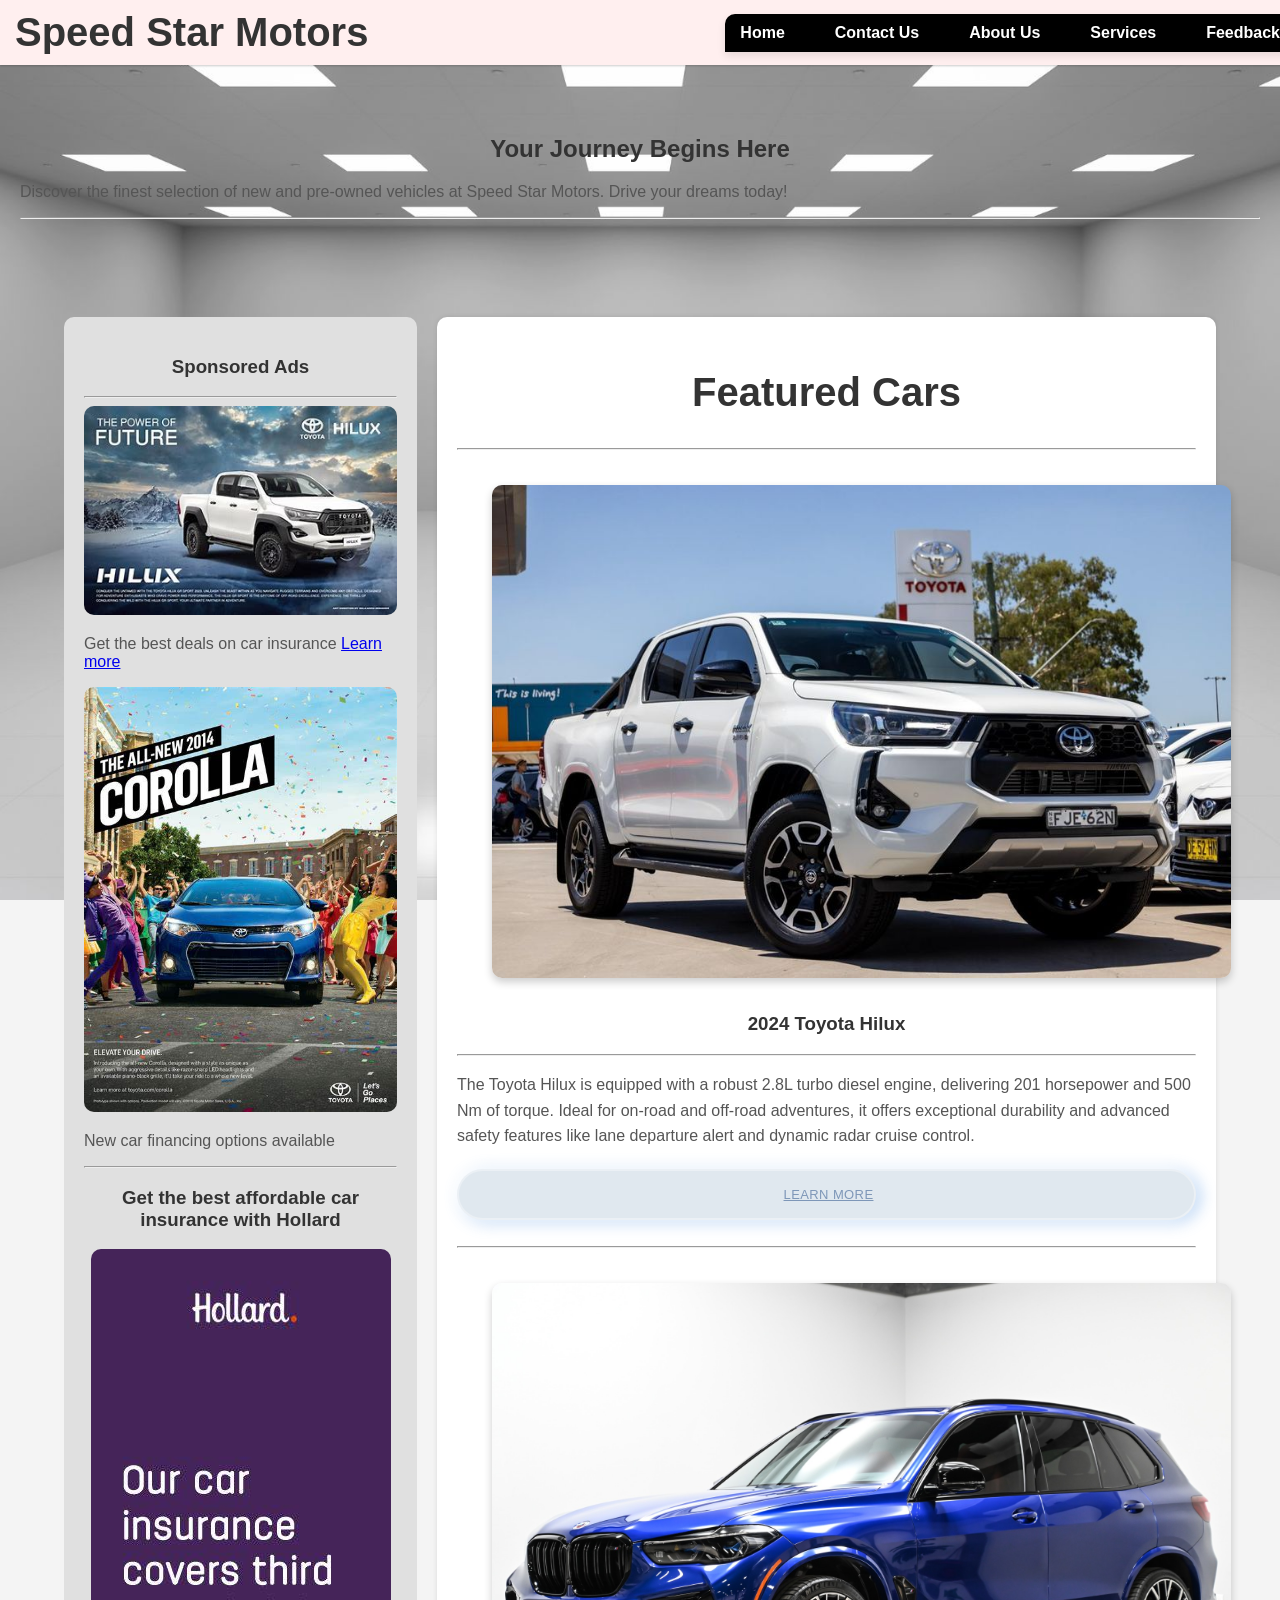
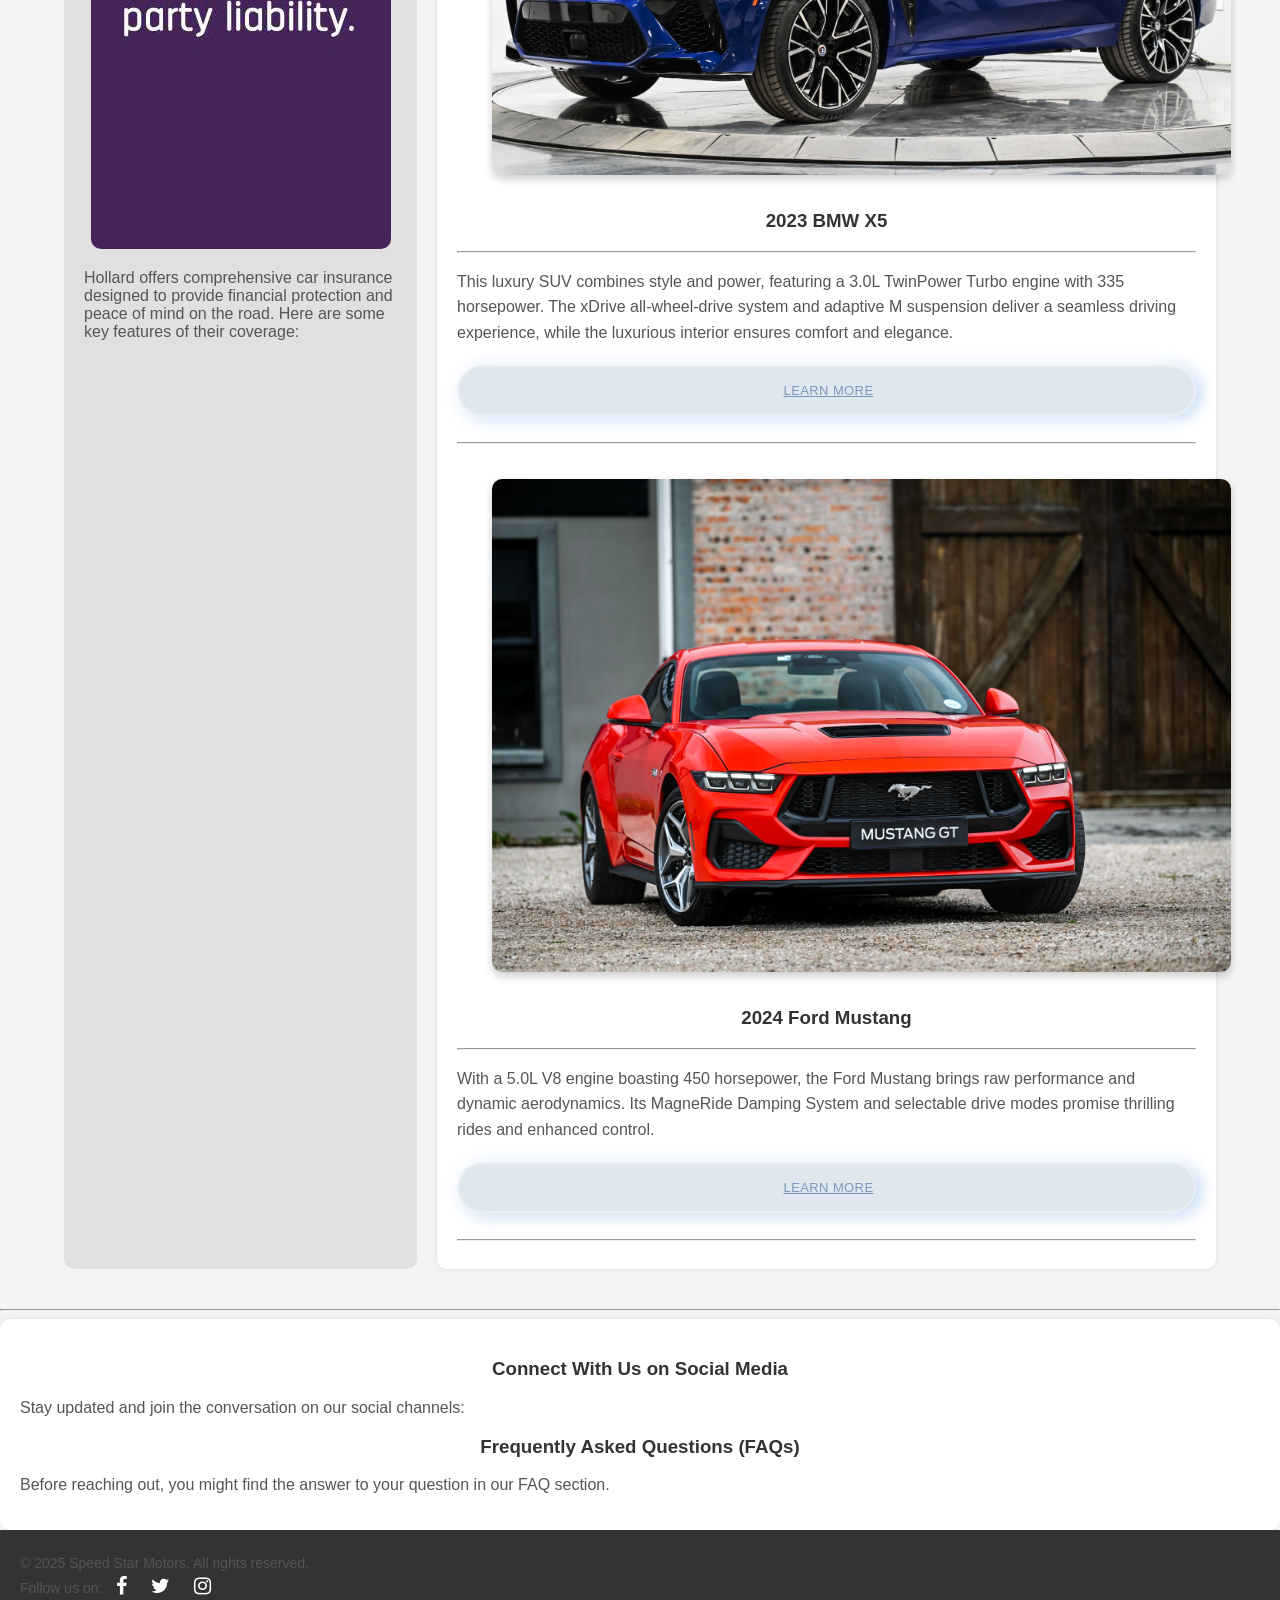
<file: index.html>
<!DOCTYPE html>
<html lang="en">
<head>
   <meta charset="UTF-8">
   <meta name="viewport" content="width=device-width, initial-scale=1.0">
   <title>Speed Star Motors | About Us</title>
   <link rel="stylesheet" href="style.css">
   <link rel="stylesheet" href="https://cdnjs.cloudflare.com/ajax/libs/font-awesome/4.7.0/css/font-awesome.min.css">
</head>
<body>
   <header>
      <div class="logo">
         <h1>Speed Star Motors</h1>
      </div>
      <nav>
         <ul>
            <li><a href="index.html">Home</a></li>
            <li><a href="contact.html">Contact Us</a></li>
            <li><a href="aboutus.html">About Us</a></li>
            <li><a href="services.html">Services</a></li>
            <li><a href="Feedback.html">Feedback</a></li>     
         </ul>
      </nav>
   </header>
   <div id="nav">
      <section class="hero">
         <div class="hero-content">
            <h2>Your Journey Begins Here</h2>
            <p>Discover the finest selection of new and pre-owned vehicles at Speed Star Motors. Drive your dreams today!</p>
         </div>
         <hr>
      </section>
      <section class="index-container">
         <div class="sidebar left-sidebar">
            <h3>Sponsored Ads</h3>
            <hr>
            <div>
               <img src="images/hilux ad.jpeg" alt="Benz Car Ad">
               <p>Get the best deals on car insurance <a href="#">Learn more</a></p>
            </div>
            <div>
               <img src="images/toyota hilux.jpeg" alt="Finance Ad">
               <p>New car financing options available</p>
            </div>
            <hr>
            <div>
               <h3>Get the best affordable car insurance with Hollard</h3>
               <img src="images/hollard insurance.jpeg" alt="Hollard Insurance">
               <p>Hollard offers comprehensive car insurance designed to provide financial protection and peace of mind on the road. Here are some key features of their coverage:</p>
            </div>
         </div>
         <div class="main-content">
            <h2>Featured Cars</h2>
            <hr>
            <div class="vehicle-grid">
               <div class="vehicle-card">
                  <img src="images/2024 hilux.jpg" alt="2024 Toyota Hilux">
                  <h3>2024 Toyota Hilux</h3>
                  <hr>
                  <p>The Toyota Hilux is equipped with a robust 2.8L turbo diesel engine, delivering 201 horsepower and 500 Nm of torque. 
                     Ideal for on-road and off-road adventures, it offers exceptional durability and advanced safety features like lane 
                     departure alert and dynamic radar cruise control.</p>
                  <a href="2024 hilux toyota.html" class="cta-button">Learn More</a>
               </div>
               <br>
               <hr>
               <div class="vehicle-card">
                  <img src="images/2023 bmw x5.jpg" alt="2023 BMW X5">
                  <h3>2023 BMW X5</h3>
                  <hr>
                  <p>This luxury SUV combines style and power, featuring a 3.0L TwinPower Turbo engine with 335 horsepower. 
                     The xDrive all-wheel-drive system and adaptive M suspension deliver a seamless driving experience,
                      while the luxurious interior ensures comfort and elegance.</p>
                  <a href="2023 BMW x5.html" class="cta-button">Learn More</a>
               </div>
               <br>
               <hr>
               <div class="vehicle-card">
                  <img src="images/FordMustang2024.jpg" alt="2024 Ford Mustang">
                  <h3>2024 Ford Mustang</h3>
                  <hr>
                  <p>With a 5.0L V8 engine boasting 450 horsepower, the Ford Mustang brings raw performance and dynamic aerodynamics. 
                     Its MagneRide Damping System and selectable drive modes promise thrilling rides and enhanced control.</p>
                  <a href="2024 Ford Mustang.html" class="cta-button">Learn More</a>
                  <br>
               <hr>
               </div>
            </div>
         </div>
      </section>
      <hr>
      <section class="sectionP  ">
         <h3>Connect With Us on Social Media</h3>
         <p>Stay updated and join the conversation on our social channels:</p>
         <ul>
            <!-- Social media links can be added here -->
         </ul>
         <h3>Frequently Asked Questions (FAQs)</h3>
         <p>Before reaching out, you might find the answer to your question in our FAQ section.</p>
      </section>
   </div>
   <footer>
      <p>&copy; 2025 Speed Star Motors. All rights reserved.</p>
      <p>Follow us on:
         <a href="https://facebook.com/speedstarmotors" target="_blank" class="social-icon fa fa-facebook"></a>
         <a href="https://twitter.com/speedstarmotors" target="_blank" class="social-icon fa fa-twitter"></a>
         <a href="https://instagram.com/speedstarmotors" target="_blank" class="social-icon fa fa-instagram"></a>
      </p>
   </footer>
</body>
</html>
</file>
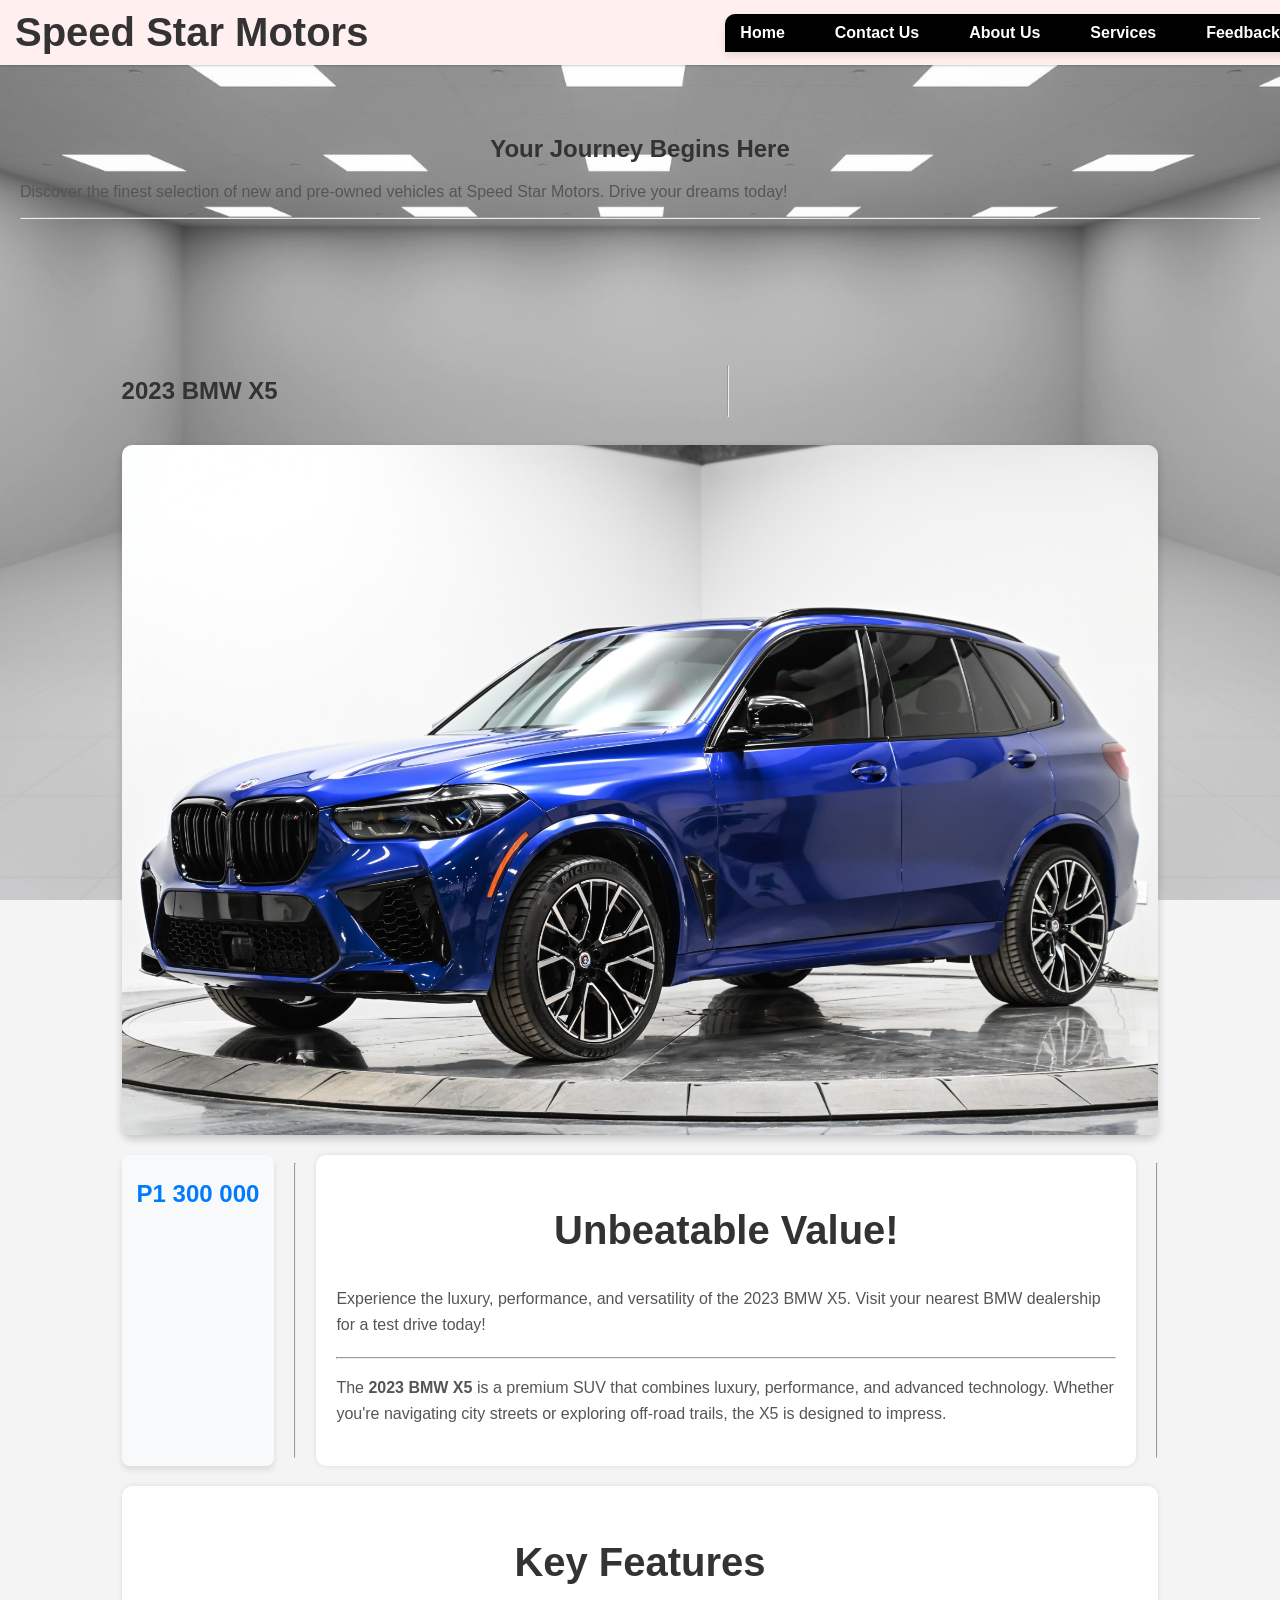
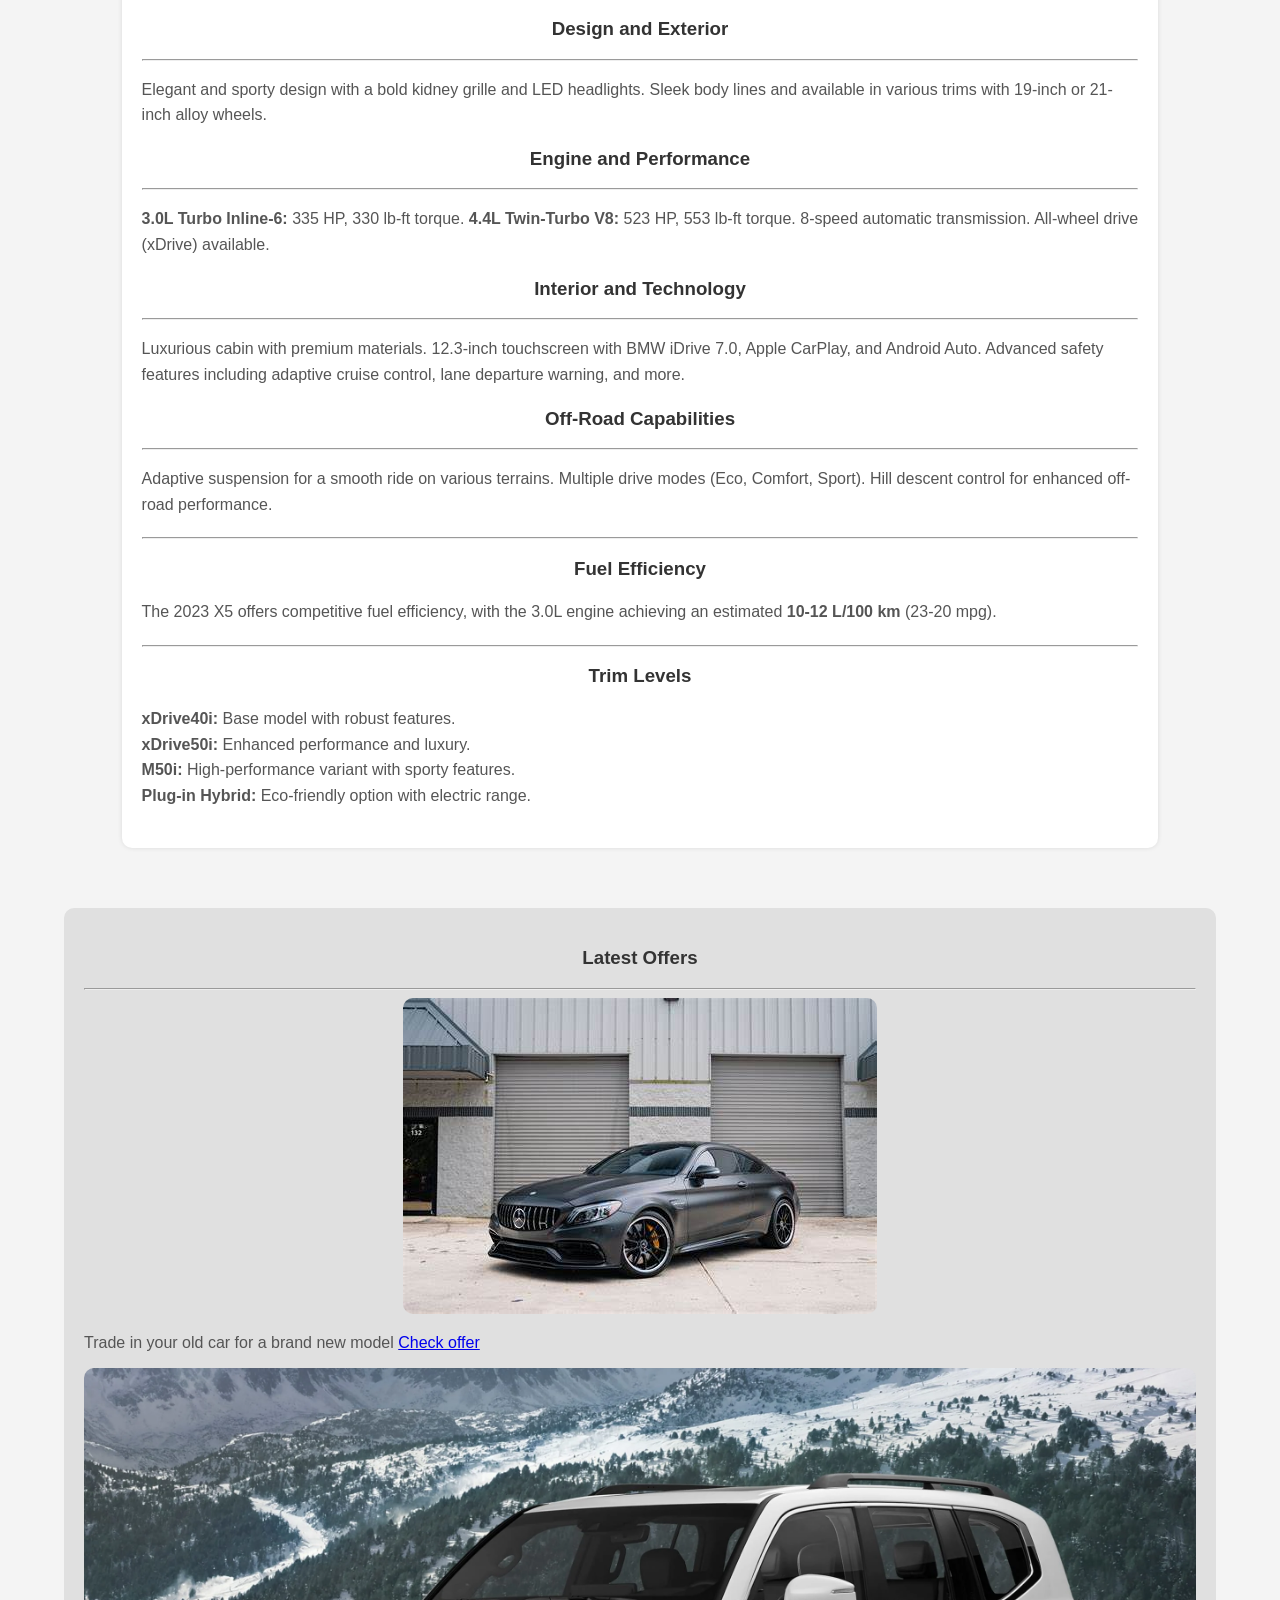
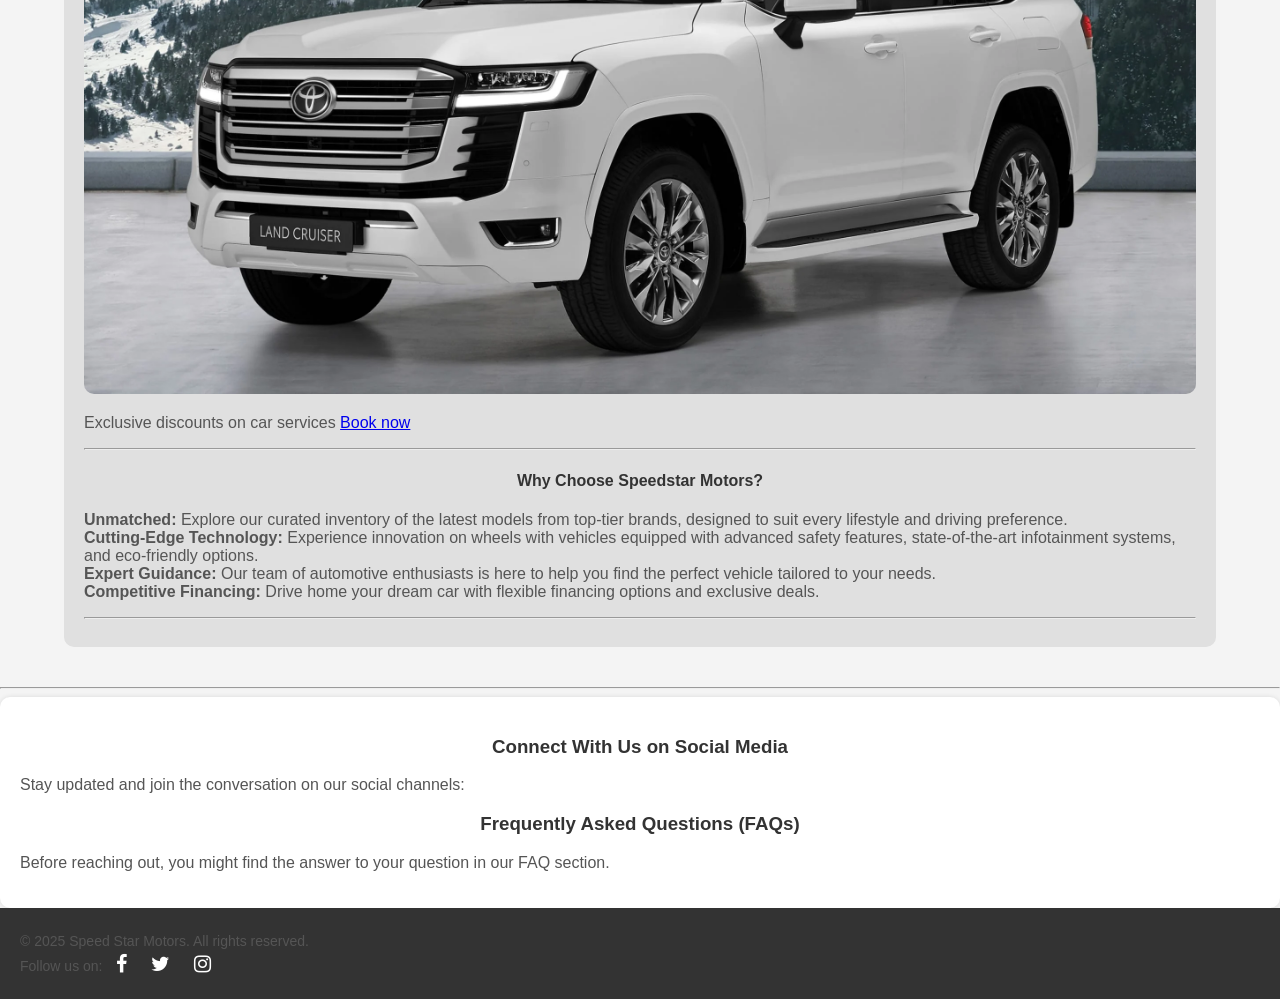
<file: 2023 BMW x5.html>
<!DOCTYPE html>
<html lang="en">

<head>
   <meta charset="UTF-8">
   <meta name="viewport" content="width=device-width, initial-scale=1.0">
   <title>Speed Star Motors | 2024 Toyota Hilux</title>
   <link rel="stylesheet" href="style.css">
   <link rel="stylesheet" href="https://cdnjs.cloudflare.com/ajax/libs/font-awesome/4.7.0/css/font-awesome.min.css">
</head>

<body>
   <header>
      <div class="logo">
         <h1>Speed Star Motors</h1>
      </div>
      <nav>
         <ul>
            <li><a href="index.html">Home</a></li>
            <li><a href="contact.html">Contact Us</a></li>
            <li><a href="aboutus.html">About Us</a></li>
            <li><a href="services.html">Services</a></li>
            <li><a href="Feedback.html">Feedback</a></li>
         </ul>
      </nav>
   </header>
   <div id="nav">
      <section class="hero">
         <div class="hero-content">
            <h2>Your Journey Begins Here</h2>
            <p>Discover the finest selection of new and pre-owned vehicles at Speed Star Motors. Drive your dreams
               today!</p>
         </div>
         <hr>
      </section>
      <section class="index-container">
         <div class="container">
            <h1>2023 BMW X5</h1>
            <hr>
            <div class="image">
               <img src="images/2023 bmw x5.jpg" alt="2023 BMW X5">
            </div>
            <div class="price">
               <h2></h2>
               <p><strong>P1 300 000</strong></p>
            </div>
            <hr>
            <div class="price-detail">
               <h1>Unbeatable Value!</h1>
               <p>Experience the luxury, performance, and versatility of the 2023 BMW X5. Visit your nearest BMW
                  dealership for a test drive today!</p>
            
            <hr>
            <p>The <strong>2023 BMW X5</strong> is a premium SUV that combines luxury, performance, and advanced
               technology. Whether you're navigating city streets or exploring off-road trails, the X5 is designed to
               impress.</p>
            </div>
            <hr>
            
            <main class="main-contentkf">
               <h2>Key Features</h2>
               <div>
                  <h3>Design and Exterior</h3>
                  <hr>
                  <p>Elegant and sporty design with a bold kidney grille and LED headlights. Sleek body lines and
                     available in various trims with 19-inch or 21-inch alloy wheels.</p>
               </div>
               <div>
                  <h3>Engine and Performance</h3>
                  <hr>
                  <p><strong>3.0L Turbo Inline-6:</strong> 335 HP, 330 lb-ft torque. <strong>4.4L Twin-Turbo
                        V8:</strong> 523 HP, 553 lb-ft torque. 8-speed automatic transmission. All-wheel drive (xDrive)
                     available.</p>
               </div>
               <div>
                  <h3>Interior and Technology</h3>
                  <hr>
                  <p>Luxurious cabin with premium materials. 12.3-inch touchscreen with BMW iDrive 7.0, Apple CarPlay,
                     and Android Auto. Advanced safety features including adaptive cruise control, lane departure
                     warning, and more.</p>
               </div>
               <div>
                  <h3>Off-Road Capabilities</h3>
                  <hr>
                  <p>Adaptive suspension for a smooth ride on various terrains. Multiple drive modes (Eco, Comfort,
                     Sport). Hill descent control for enhanced off-road performance.</p>
               </div>
         
         <hr>
         <h3>Fuel Efficiency</h3>
         <p>The 2023 X5 offers competitive fuel efficiency, with the 3.0L engine achieving an estimated <strong>10-12
               L/100 km</strong> (23-20 mpg).</p>
         <hr>
         <h3>Trim Levels</h3>
         <p><strong>xDrive40i:</strong> Base model with robust features. <strong><br>xDrive50i:</strong> Enhanced
            performance and luxury. <strong><br>M50i:</strong> High-performance variant with sporty features.<br>
            <strong>Plug-in Hybrid:</strong> Eco-friendly option with electric range.</p>
            </main>
   </div>
   <aside class="sidebar">
      <h3>Latest Offers</h3>
      <hr>
      <img src="images/c63s.jpeg" alt="C63 AMG Offer">
      <p>Trade in your old car for a brand new model <a href="#">Check offer</a></p>
      <img src="images/New-Toyota-Land-Cruiser.webp" alt="Toyota Land Cruiser Offer">
      <p>Exclusive discounts on car services <a href="#">Book now</a></p>
      <hr>
      <h4>Why Choose Speedstar Motors?</h4>
      <p><strong>Unmatched:</strong> Explore our curated inventory of the latest models from top-tier brands, designed
         to suit every lifestyle and driving preference.<br>
         <strong>Cutting-Edge Technology:</strong> Experience innovation on wheels with vehicles equipped with advanced
         safety features, state-of-the-art infotainment systems, and eco-friendly options.<br>
         <strong>Expert Guidance:</strong> Our team of automotive enthusiasts is here to help you find the perfect
         vehicle tailored to your needs.<br>
         <strong>Competitive Financing:</strong> Drive home your dream car with flexible financing options and exclusive
         deals.
      </p>
      <hr>
   </aside>
   </section>
   <hr>
   <section class="sectionP">
      <h3>Connect With Us on Social Media</h3>
      <p>Stay updated and join the conversation on our social channels:</p>
      <ul>
         <!-- Social media links can be added here -->
      </ul>
      <h3>Frequently Asked Questions (FAQs)</h3>
      <p>Before reaching out, you might find the answer to your question in our FAQ section.</p>
   </section>
   </div>
   <footer>
      <p>&copy; 2025 Speed Star Motors. All rights reserved.</p>
      <p>Follow us on:
         <a href="https://facebook.com/speedstarmotors" target="_blank" class="social-icon fa fa-facebook"></a>
         <a href="https://twitter.com/speedstarmotors" target="_blank" class="social-icon fa fa-twitter"></a>
         <a href="https://instagram.com/speedstarmotors" target="_blank" class="social-icon fa fa-instagram"></a>
      </p>
   </footer>
</body>

</html>
</file>
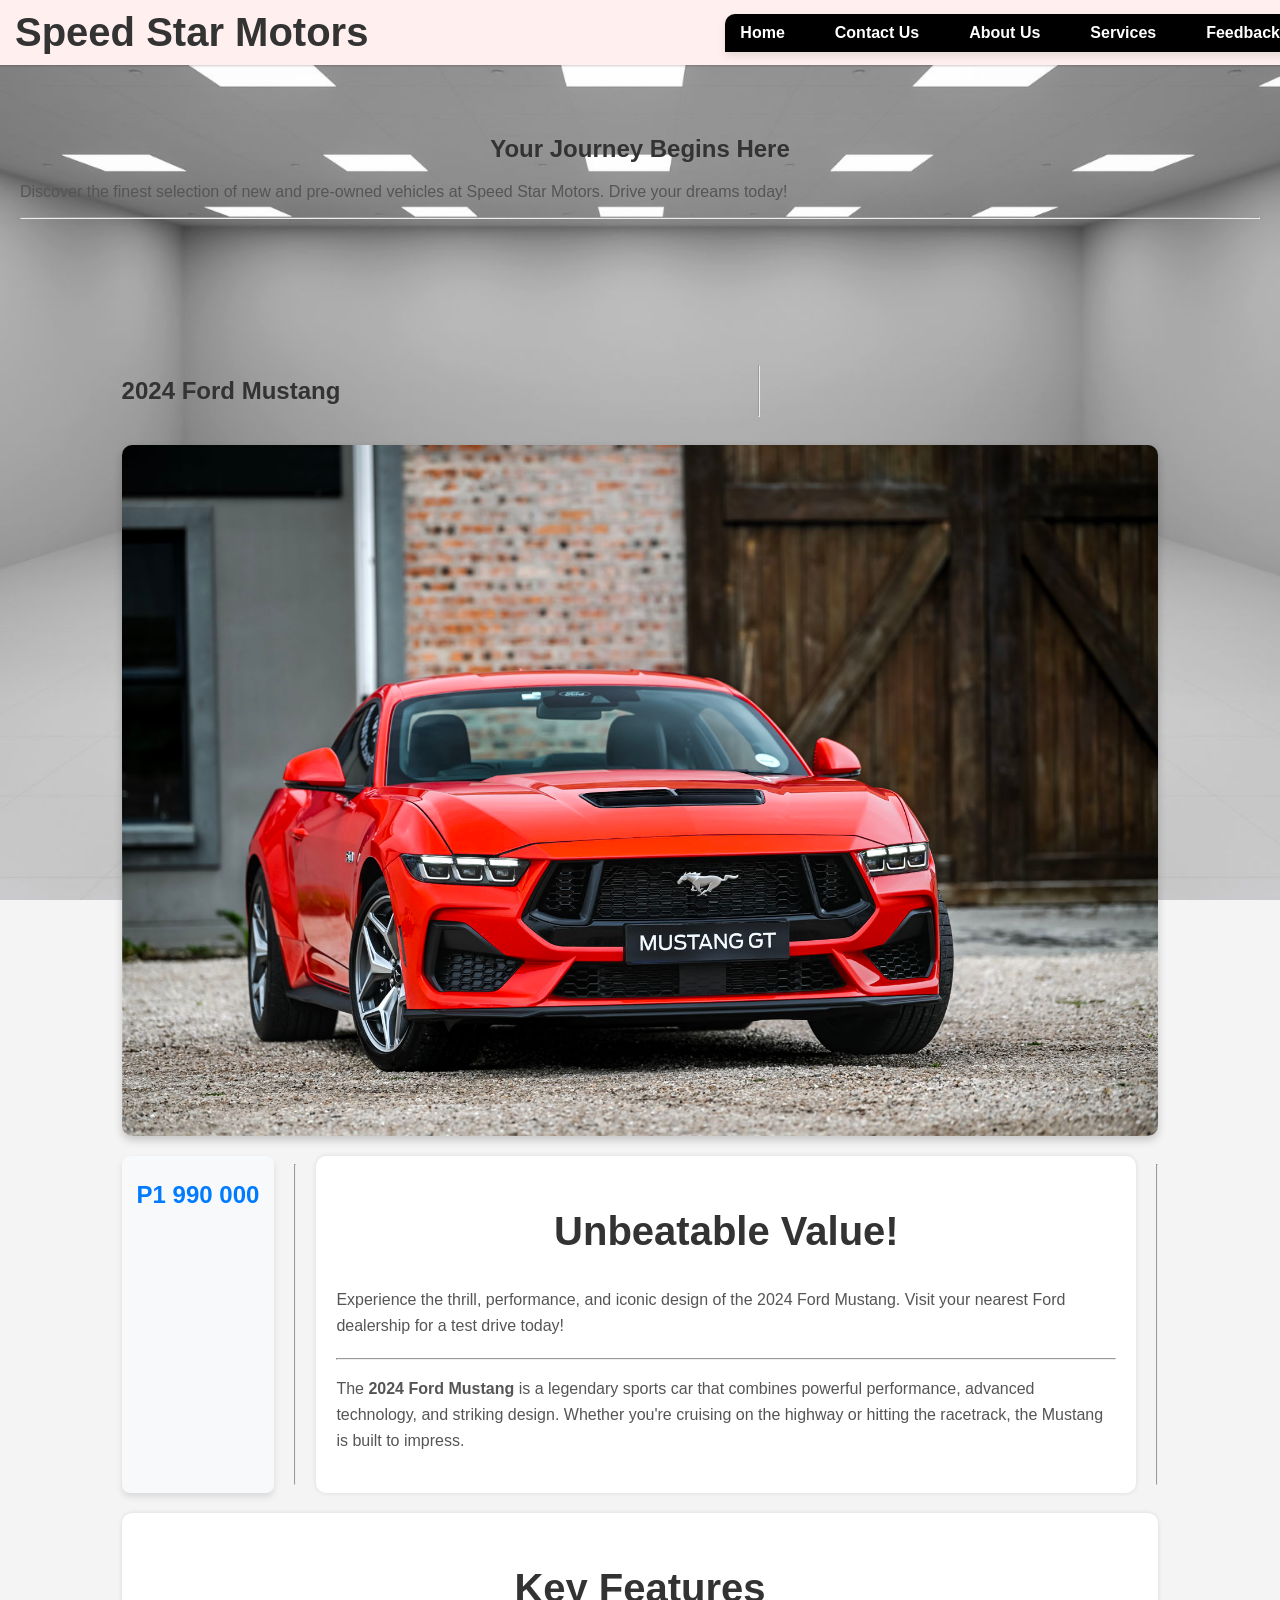
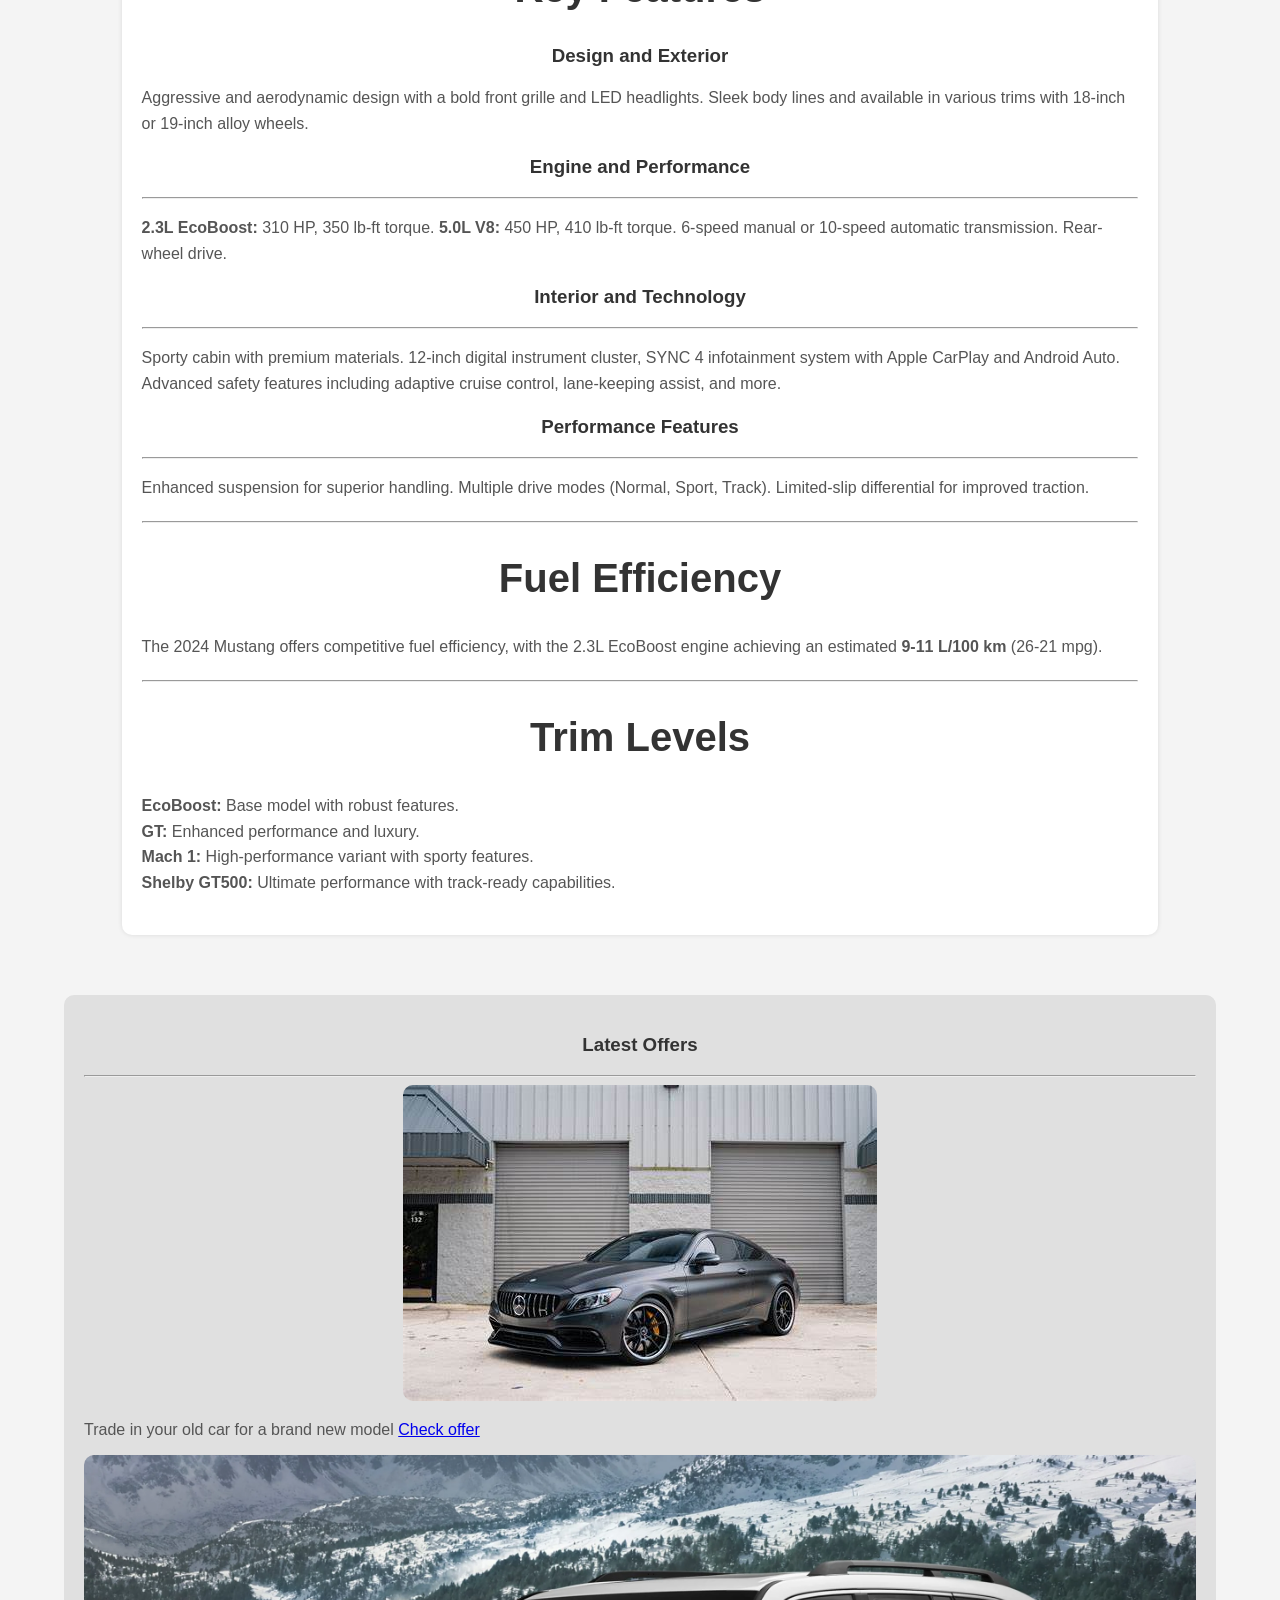
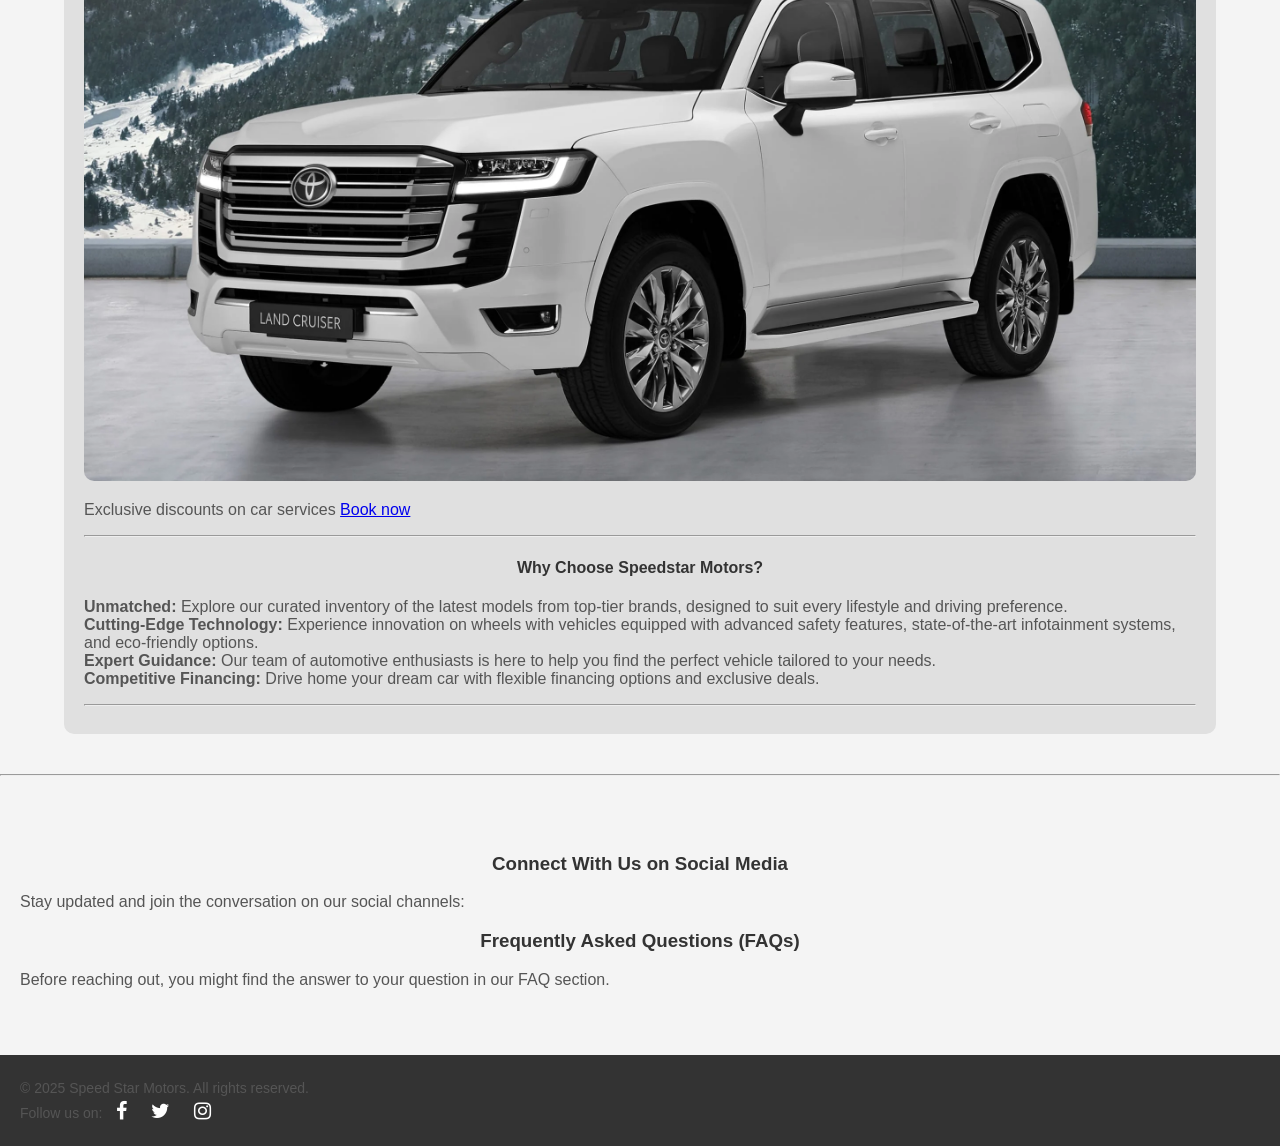
<file: 2024 Ford Mustang.html>
<!DOCTYPE html>
<html lang="en">

<head>
   <meta charset="UTF-8">
   <meta name="viewport" content="width=device-width, initial-scale=1.0">
   <title>Speed Star Motors | 2024 Toyota Hilux</title>
   <link rel="stylesheet" href="style.css">
   <link rel="stylesheet" href="https://cdnjs.cloudflare.com/ajax/libs/font-awesome/4.7.0/css/font-awesome.min.css">
</head>

<body>
   <header>
      <div class="logo">
         <h1>Speed Star Motors</h1>
      </div>
      <nav>
         <ul>
            <li><a href="index.html">Home</a></li>
            <li><a href="contact.html">Contact Us</a></li>
            <li><a href="aboutus.html">About Us</a></li>
            <li><a href="services.html">Services</a></li>
            <li><a href="Feedback.html">Feedback</a></li>
         </ul>
      </nav>
   </header>
   <div id="nav">
      <section class="hero">
         <div class="hero-content">
            <h2>Your Journey Begins Here</h2>
            <p>Discover the finest selection of new and pre-owned vehicles at Speed Star Motors. Drive your dreams
               today!</p>
         </div>
         <hr>
      </section>
      <section class="index-container">
         <div class="container">
            <h1>2024 Ford Mustang</h1>
            <hr>
            <div class="image">
               <img src="images/FordMustang2024.jpg" alt="2024 Ford Mustang">
            </div>
            <div class="price">
               <h2></h2>
               <p><strong>P1 990 000</strong></p>
            </div>
            <hr>
            <div class="price-detail">
               <h1>Unbeatable Value!</h1>
               <p>Experience the thrill, performance, and iconic design of the 2024 Ford Mustang. Visit your nearest
                  Ford dealership for a test drive today!</p>

               <hr>
               <p>The <strong>2024 Ford Mustang</strong> is a legendary sports car that combines powerful performance,
                  advanced technology, and striking design. Whether you're cruising on the highway or hitting the
                  racetrack, the Mustang is built to impress.</p>
            </div>
            <hr>


            <main class="main-contentkf">
               <h2>Key Features</h2>
               <div>
                  <h3>Design and Exterior</h3>
                  <p>Aggressive and aerodynamic design with a bold front grille and LED headlights. Sleek body lines and
                     available in various trims with 18-inch or 19-inch alloy wheels.</p>
               </div>
               <div>
                  <h3>Engine and Performance</h3>
                  <hr>
                  <p><strong>2.3L EcoBoost:</strong> 310 HP, 350 lb-ft torque. <strong>5.0L V8:</strong> 450 HP, 410
                     lb-ft torque. 6-speed manual or 10-speed automatic transmission. Rear-wheel drive.</p>
               </div>
               <div>
                  <h3>Interior and Technology</h3>
                  <hr>
                  <p>Sporty cabin with premium materials. 12-inch digital instrument cluster, SYNC 4 infotainment system
                     with Apple CarPlay and Android Auto. Advanced safety features including adaptive cruise control,
                     lane-keeping assist, and more.</p>
               </div>
               <div>
                  <h3>Performance Features</h3>
                  <hr>
                  <p>Enhanced suspension for superior handling. Multiple drive modes (Normal, Sport, Track).
                     Limited-slip differential for improved traction.</p>
               </div>

               <hr>
               <h2>Fuel Efficiency</h2>
               <p>The 2024 Mustang offers competitive fuel efficiency, with the 2.3L EcoBoost engine achieving an
                  estimated
                  <strong>9-11 L/100 km</strong> (26-21 mpg).
               </p>
               <hr>
               <h2>Trim Levels</h2>
               <p><strong>EcoBoost:</strong> Base model with robust features. <strong><br>GT:</strong> Enhanced
                  performance
                  and luxury. <strong><br>Mach 1:</strong> High-performance variant with sporty features.<br>
                  <strong>Shelby
                     GT500:</strong> Ultimate performance with track-ready capabilities.</p>
            </main>
         </div>
         <aside class="sidebar">
            <h3>Latest Offers</h3>
            <hr>
            <img src="images/c63s.jpeg" alt="C63 AMG Offer">
            <p>Trade in your old car for a brand new model <a href="#">Check offer</a></p>
            <img src="images/New-Toyota-Land-Cruiser.webp" alt="Toyota Land Cruiser Offer">
            <p>Exclusive discounts on car services <a href="#">Book now</a></p>
            <hr>
            <h4>Why Choose Speedstar Motors?</h4>
            <p><strong>Unmatched:</strong> Explore our curated inventory of the latest models from top-tier brands,
               designed
               to suit every lifestyle and driving preference.<br>
               <strong>Cutting-Edge Technology:</strong> Experience innovation on wheels with vehicles equipped with
               advanced
               safety features, state-of-the-art infotainment systems, and eco-friendly options.<br>
               <strong>Expert Guidance:</strong> Our team of automotive enthusiasts is here to help you find the perfect
               vehicle tailored to your needs.<br>
               <strong>Competitive Financing:</strong> Drive home your dream car with flexible financing options and
               exclusive
               deals.
            </p>
            <hr>
         </aside>
      </section>
      <hr>
      <section>
         <h3>Connect With Us on Social Media</h3>
         <p>Stay updated and join the conversation on our social channels:</p>
         <ul>
            <!-- Social media links can be added here -->
         </ul>
         <h3>Frequently Asked Questions (FAQs)</h3>
         <p>Before reaching out, you might find the answer to your question in our FAQ section.</p>
      </section>
   </div>
   <footer>
      <p>&copy; 2025 Speed Star Motors. All rights reserved.</p>
      <p>Follow us on:
         <a href="https://facebook.com/speedstarmotors" target="_blank" class="social-icon fa fa-facebook"></a>
         <a href="https://twitter.com/speedstarmotors" target="_blank" class="social-icon fa fa-twitter"></a>
         <a href="https://instagram.com/speedstarmotors" target="_blank" class="social-icon fa fa-instagram"></a>
      </p>
   </footer>
</body>

</html>
</file>
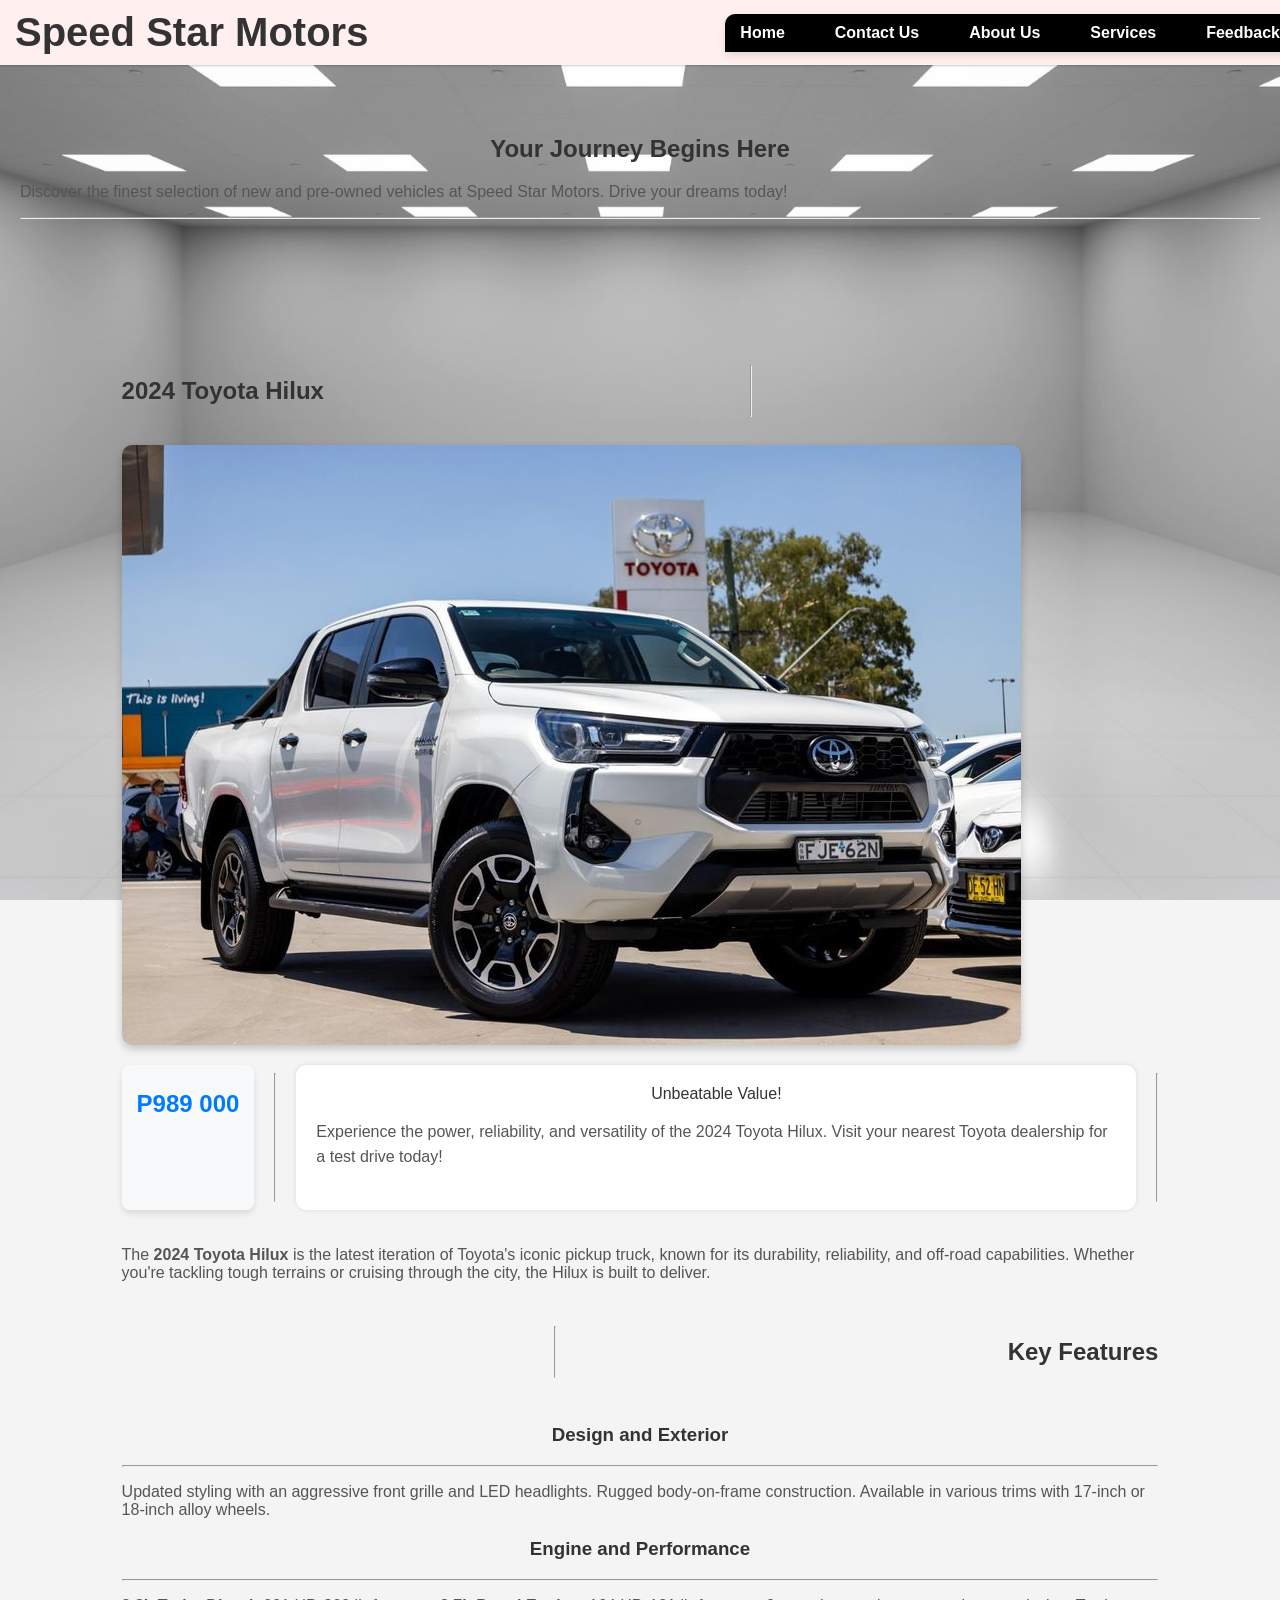
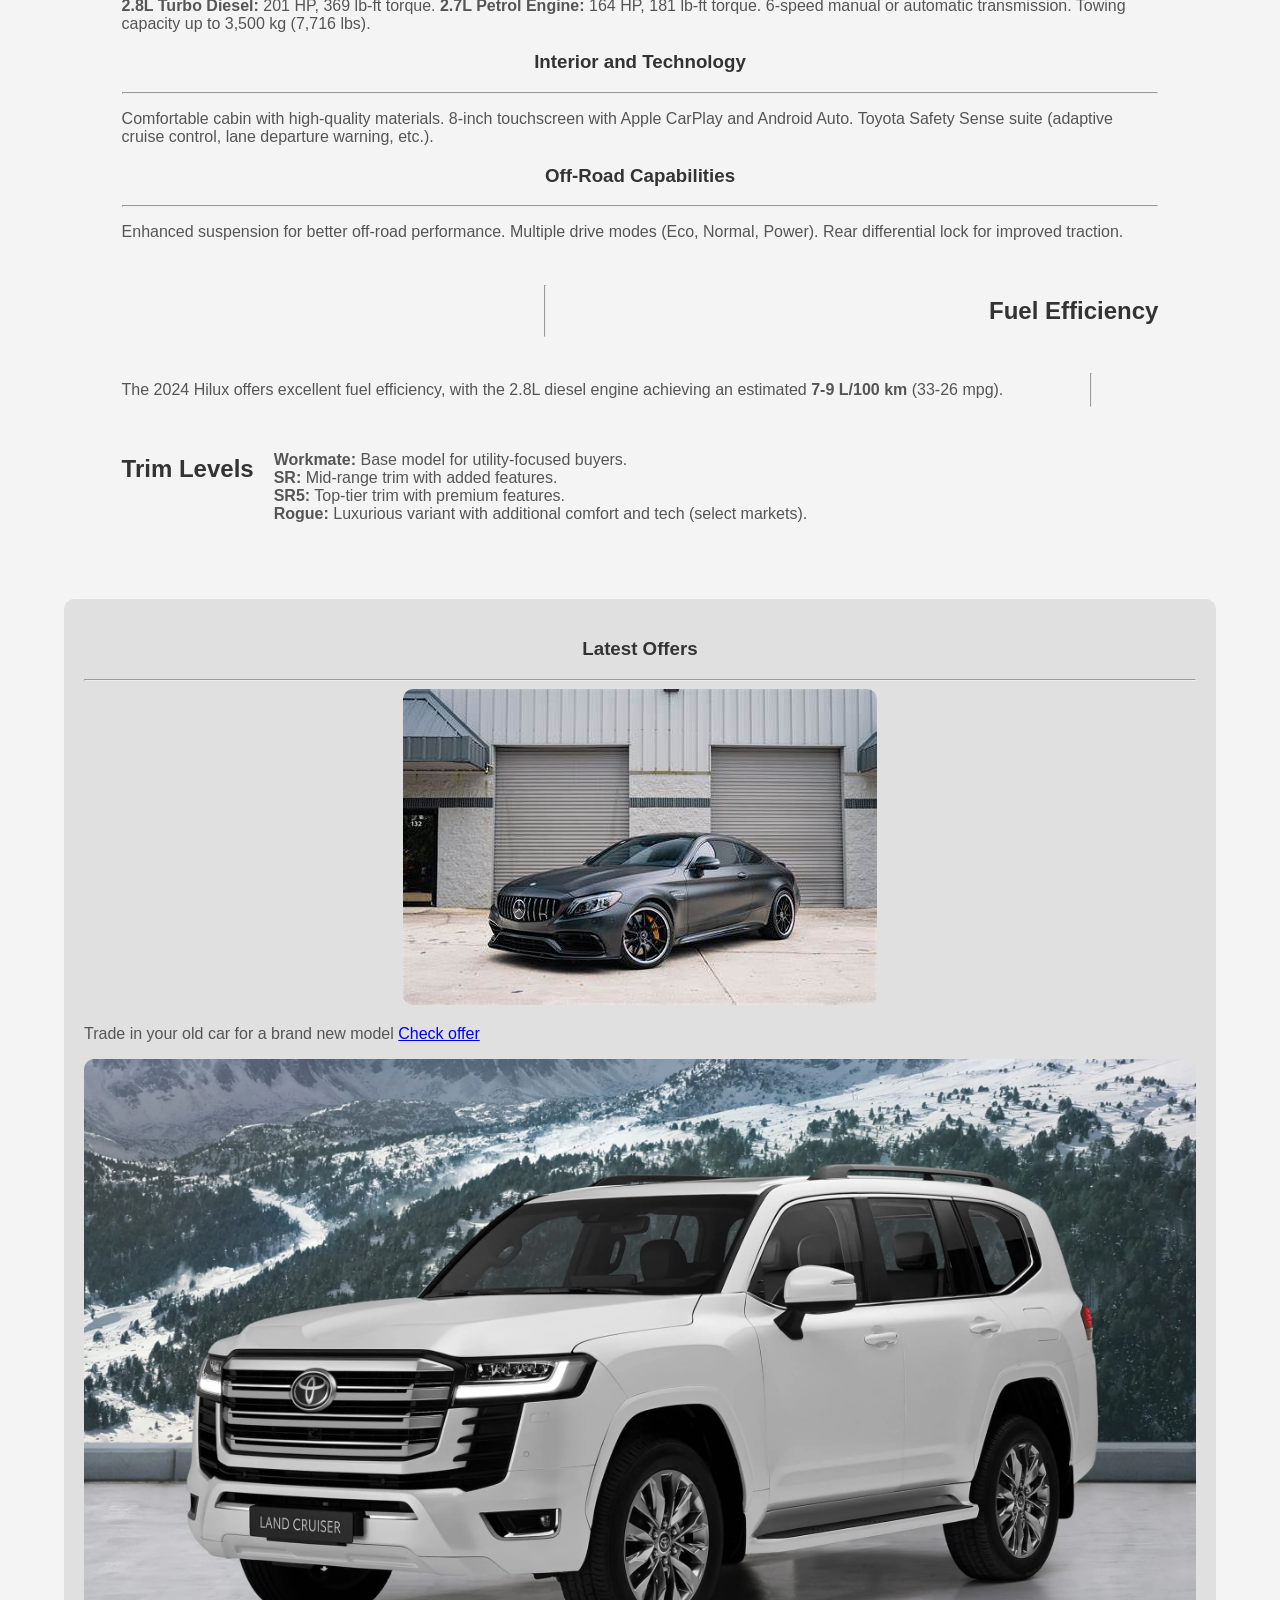
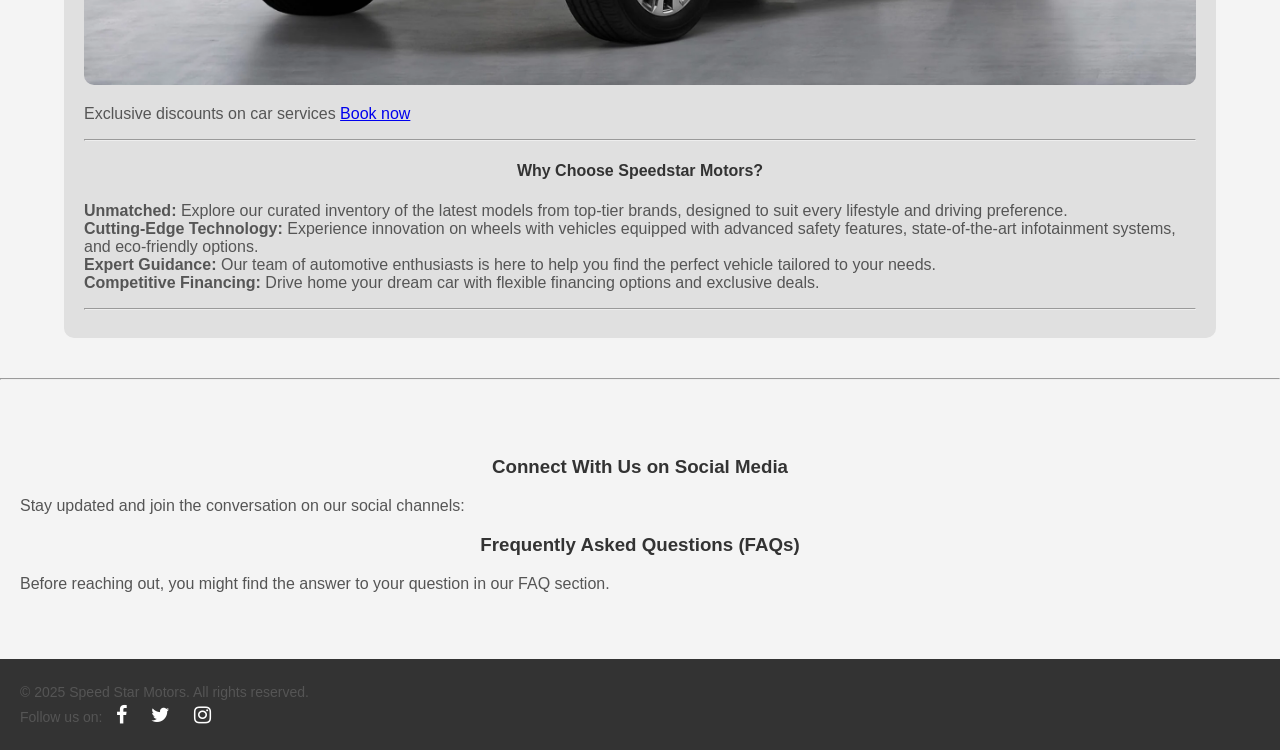
<file: 2024 hilux toyota.html>
<!DOCTYPE html>
<html lang="en">
<head>
   <meta charset="UTF-8">
   <meta name="viewport" content="width=device-width, initial-scale=1.0">
   <title>Speed Star Motors | 2024 Toyota Hilux</title>
   <link rel="stylesheet" href="style.css">
   <link rel="stylesheet" href="https://cdnjs.cloudflare.com/ajax/libs/font-awesome/4.7.0/css/font-awesome.min.css">
</head>
<body>
   <header>
      <div class="logo">
         <h1>Speed Star Motors</h1>
      </div>
      <nav>
         <ul>
            <li><a href="index.html">Home</a></li>
            <li><a href="contact.html">Contact Us</a></li>
            <li><a href="aboutus.html">About Us</a></li>
            <li><a href="services.html">Services</a></li>
            <li><a href="Feedback.html">Feedback</a></li>    
         </ul>
      </nav>
   </header>
   <div id="nav">
      <section class="hero">
         <div class="hero-content">
            <h2>Your Journey Begins Here</h2>
            <p>Discover the finest selection of new and pre-owned vehicles at Speed Star Motors. Drive your dreams today!</p>
         </div>
         <hr>
      </section>
      <section class="index-container">
         <div class="container">
            <h1>2024 Toyota Hilux</h1>
            <hr>
            <div class="image">
               <img src="images/2024 hilux.jpg" alt="2024 Toyota Hilux">
            </div>
            <div class="price">
               <h2></h2>
               <p><strong>P989 000</strong></p>
            </div>
            <hr>
            <div class="price-detail">
               <h>Unbeatable Value!</h>
               <p>Experience the power, reliability, and versatility of the 2024 Toyota Hilux. Visit your nearest Toyota dealership for a test drive today!</p>
            </div>
            <hr>
            <p>The <strong>2024 Toyota Hilux</strong> is the latest iteration of Toyota's iconic pickup truck, known for its durability, reliability, and off-road capabilities. Whether you're tackling tough terrains or cruising through the city, the Hilux is built to deliver.</p>
            <hr>
            <h2>Key Features</h2>
            <div class="Toyota">
               <div>
                  <h3>Design and Exterior</h3>
                  <hr>
                  <p>Updated styling with an aggressive front grille and LED headlights. Rugged body-on-frame construction. Available in various trims with 17-inch or 18-inch alloy wheels.</p>
               </div>
               <div>
                  <h3>Engine and Performance</h3>
                  <hr>
                  <p><strong>2.8L Turbo Diesel:</strong> 201 HP, 369 lb-ft torque. <strong>2.7L Petrol Engine:</strong> 164 HP, 181 lb-ft torque. 6-speed manual or automatic transmission. Towing capacity up to 3,500 kg (7,716 lbs).</p>
               </div>
               <div>
                  <h3>Interior and Technology</h3>
                  <hr>
                  <p>Comfortable cabin with high-quality materials. 8-inch touchscreen with Apple CarPlay and Android Auto. Toyota Safety Sense suite (adaptive cruise control, lane departure warning, etc.).</p>
               </div>
               <div>
                  <h3>Off-Road Capabilities</h3>
                  <hr>
                  <p>Enhanced suspension for better off-road performance. Multiple drive modes (Eco, Normal, Power). Rear differential lock for improved traction.</p>
               </div>
            </div>
            <hr>
            <h2>Fuel Efficiency</h2>
            <p>The 2024 Hilux offers excellent fuel efficiency, with the 2.8L diesel engine achieving an estimated <strong>7-9 L/100 km</strong> (33-26 mpg).</p>
            <hr>
            <h2>Trim Levels</h2>
            <p><strong>Workmate:</strong> Base model for utility-focused buyers. <strong><br>SR:</strong> Mid-range trim with added features. <strong><br>SR5:</strong> Top-tier trim with premium features.<br> <strong>Rogue:</strong> Luxurious variant with additional comfort and tech (select markets).</p>
         </div>
         <aside class="sidebar right-sidebar">
            <h3>Latest Offers</h3>
            <hr>
            <img src="images/c63s.jpeg" alt="C63 AMG Offer">
            <p>Trade in your old car for a brand new model <a href="#">Check offer</a></p>
            <img src="images/New-Toyota-Land-Cruiser.webp" alt="Toyota Land Cruiser Offer">
            <p>Exclusive discounts on car services <a href="#">Book now</a></p>
            <hr>
            <h4>Why Choose Speedstar Motors?</h4>
            <p><strong>Unmatched:</strong> Explore our curated inventory of the latest models from top-tier brands, designed to suit every lifestyle and driving preference.<br>
               <strong>Cutting-Edge Technology:</strong> Experience innovation on wheels with vehicles equipped with advanced safety features, state-of-the-art infotainment systems, and eco-friendly options.<br>
               <strong>Expert Guidance:</strong> Our team of automotive enthusiasts is here to help you find the perfect vehicle tailored to your needs.<br>
               <strong>Competitive Financing:</strong> Drive home your dream car with flexible financing options and exclusive deals.</p>
            <hr>
         </aside>
      </section>
      <hr>
      <section>
         <h3>Connect With Us on Social Media</h3>
         <p>Stay updated and join the conversation on our social channels:</p>
         <ul>
            <!-- Social media links can be added here -->
         </ul>
         <h3>Frequently Asked Questions (FAQs)</h3>
         <p>Before reaching out, you might find the answer to your question in our FAQ section.</p>
      </section>
   </div>
   <footer>
      <p>&copy; 2025 Speed Star Motors. All rights reserved.</p>
      <p>Follow us on:
         <a href="https://facebook.com/speedstarmotors" target="_blank" class="social-icon fa fa-facebook"></a>
         <a href="https://twitter.com/speedstarmotors" target="_blank" class="social-icon fa fa-twitter"></a>
         <a href="https://instagram.com/speedstarmotors" target="_blank" class="social-icon fa fa-instagram"></a>
      </p>
   </footer>
</body>
</html>
</file>
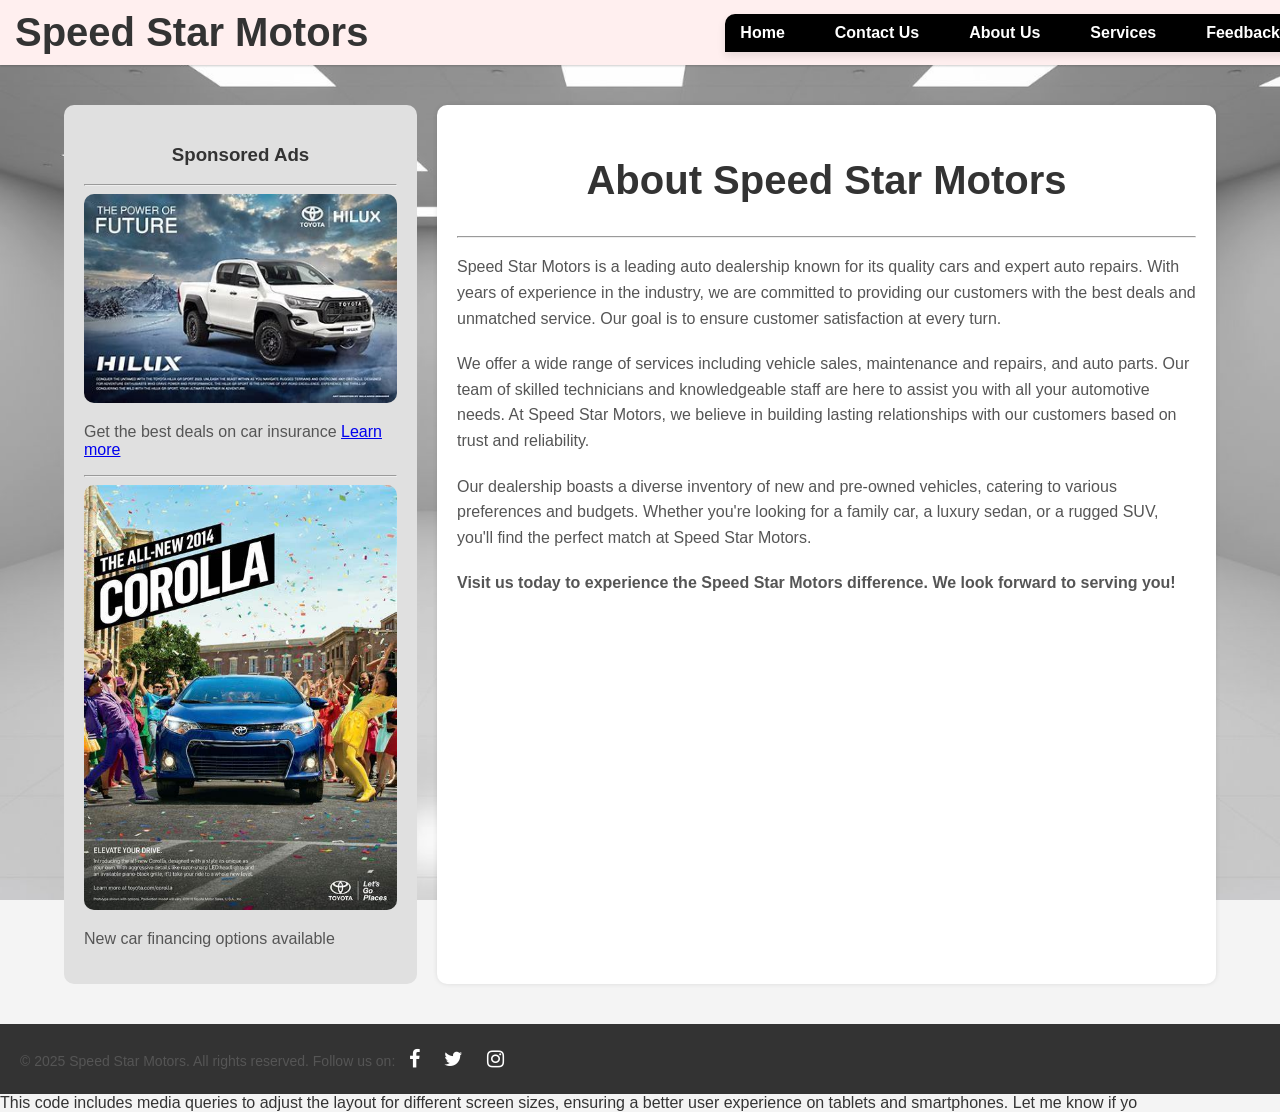
<file: aboutus.html>
<!DOCTYPE html>
<html lang="en">

<head>
   <meta charset="UTF-8">
   <meta name="viewport" content="width=device-width, initial-scale=1.0">
   <title>Speed Star Motors | About Us</title>
   <link rel="stylesheet" href="style.css">
   <link rel="stylesheet" href="https://cdnjs.cloudflare.com/ajax/libs/font-awesome/4.7.0/css/font-awesome.min.css">
</head>

<body>
   <header>
      <div class="logo">
         <h1>Speed Star Motors</h1>
      </div>
      <nav>
         <ul>
            <li>
               <a href="index.html">Home</a>
            </li>
            <li>
               <a href="contact.html">Contact Us</a>
            </li>
            <li>
               <a href="aboutus.html">About Us</a>
            </li>
            <li>
               <a href="services.html">Services</a>
            </li>
            <li><a href="Feedback.html">Feedback</a></li>
         </ul>
      </nav>
   </header>
   <section class="about-container">
      <div class="sidebar">
         <h3>Sponsored Ads</h3>
         <hr>
         <div>
            <img src="images/hilux%20ad.jpeg" alt="Ad 1">
            <p>Get the best deals on car insurance <a href="#">Learn more</a></p>
         </div>
         <hr>
         <div>
            <img src="images/toyota%20hilux.jpeg" alt="Ad 2">
            <p>New car financing options available</p>
         </div>
      </div>
      <div class="main-content">
         <h2>About Speed Star Motors</h2>
         <hr>
         <div>
            <p>Speed Star Motors is a leading auto dealership known for its quality cars and expert auto repairs. With
               years of experience in the industry, we are committed to providing our customers with the best deals and
               unmatched service. Our goal is to ensure customer satisfaction at every turn.</p>
         </div>
         <div>
            <p>We offer a wide range of services including vehicle sales, maintenance and repairs, and auto parts. Our
               team of skilled technicians and knowledgeable staff are here to assist you with all your automotive
               needs. At Speed Star Motors, we believe in building lasting relationships with our customers based on
               trust and reliability.</p>
         </div>
         <div>
            <p>Our dealership boasts a diverse inventory of new and pre-owned vehicles, catering to various preferences
               and budgets. Whether you're looking for a family car, a luxury sedan, or a rugged SUV, you'll find the
               perfect match at Speed Star Motors.</p>
         </div>
         <div>
            <p><strong>Visit us today to experience the Speed Star Motors difference. We look forward to serving
                  you!</strong></p>
         </div>
      </div>
   </section>
   <footer>
      <p>© 2025 Speed Star Motors. All rights reserved.
         Follow us on: <a href="https://facebook.com/speedstarmotors" target="_blank"
            class="social-icon fa fa-facebook"></a> <a href="https://twitter.com/speedstarmotors" target="_blank"
            class="social-icon fa fa-twitter"></a> <a href="https://instagram.com/speedstarmotors" target="_blank"
            class="social-icon fa fa-instagram"></a></p>
   </footer>This code includes media queries to adjust the layout for different screen sizes, ensuring a better user
   experience on tablets and smartphones. Let me know if yo
</body>

</html>
</file>
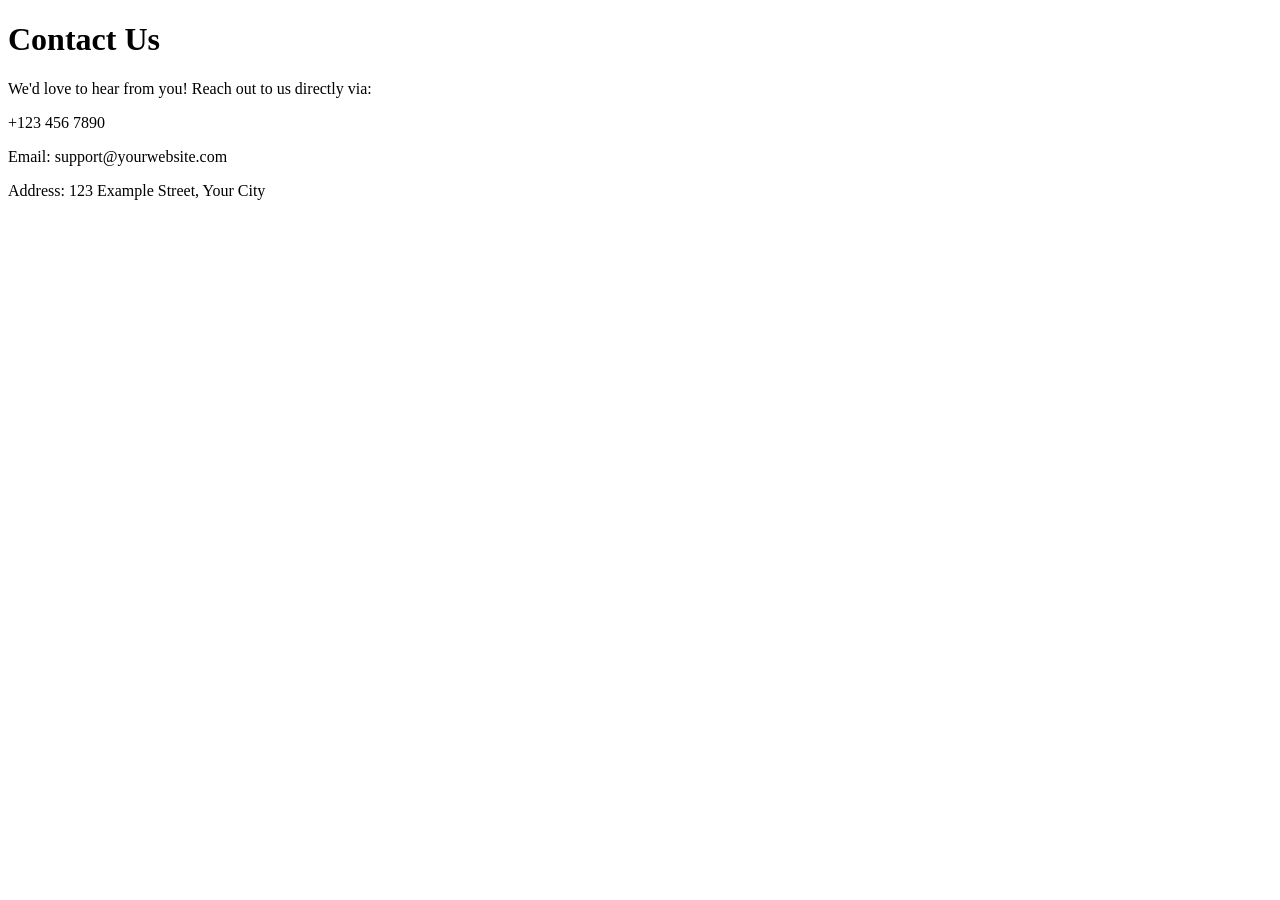
<file: contact.html>
<!DOCTYPE html>
<html lang="en">
<head>
    <meta charset="UTF-8">
    <meta name="viewport" content="width=device-width, initial-scale=1.0">
    <link ref="stylesheet" href="style.css">
    <link rel="stylesheet" href="https://cdnjs.cloudflare.com/ajax/libs/font-awesome/4.7.0/css/font-awesome.min.css">
    <title>Contact Us</title>
</head>
<body>
    <div class="contact-container">
        <div class="main-content">
        <h1>Contact Us</h1>
        <p>We'd love to hear from you! Reach out to us directly via:</p>
        <p class="phone-number">+123 456 7890</p>
        <p>Email: support@yourwebsite.com</p>
        <p>Address: 123 Example Street, Your City</p>
    </div>
    </div>
</body>
</html>
</file>
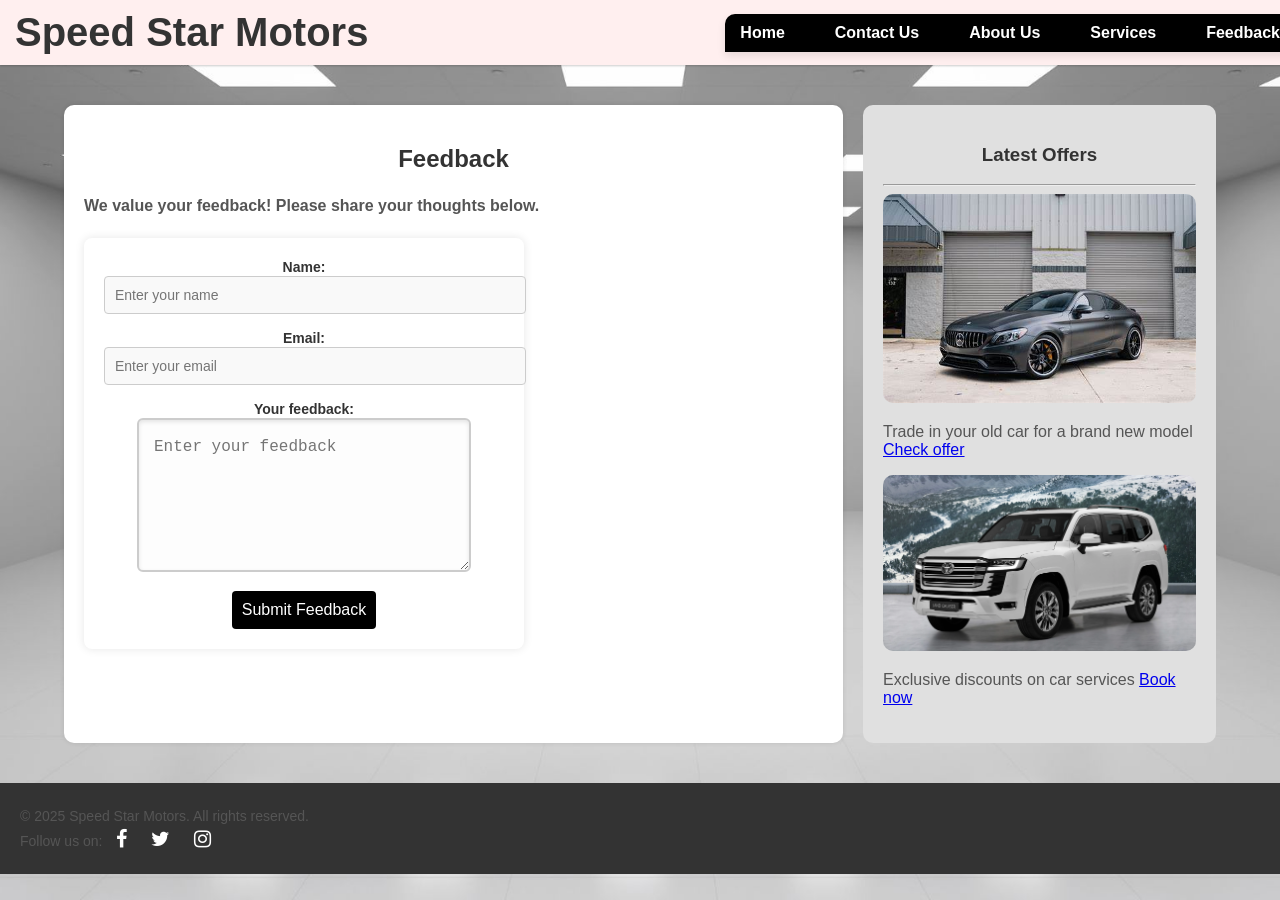
<file: feedback.html>
<!DOCTYPE html>
<html lang="en">

<head>
   <meta charset="UTF-8">
   <meta name="viewport" content="width=device-width, initial-scale=1.0">
   <title>Speed Star Motors | Feedback</title>
   <link rel="stylesheet" href="style.css">
   <link rel="stylesheet" href="https://cdnjs.cloudflare.com/ajax/libs/font-awesome/4.7.0/css/font-awesome.min.css">
</head>

<body>
   <header>
      <div class="logo">
         <h1>Speed Star Motors</h1>
      </div>
      <nav>
         <ul>
            <li>
               <a href="index.html">Home</a>
            </li>
            <li>
               <a href="contact.html">Contact Us</a>
            </li>
            <li>
               <a href="aboutus.html">About Us</a>
            </li>
            <li>
               <a href="services.html">Services</a>
            </li>
            <li>
               <a href="Feedback.html">Feedback</a>
            </li>
         </ul>
      </nav>
   </header>
   
      <section class="feedback-container">
         <main class="main-content">
            <h1>Feedback</h1>
            <p><strong>We value your feedback! Please share your thoughts below.</strong></p>
            <form action="submit-feedback.php" method="POST">
               <Label for="name">Name:</Label>
               <input type="text" id="name" name="name" placeholder="Enter your name" required>

               <Label for="email">Email:</Label>
               <input type="email" id="email" name="email" placeholder="Enter your email" required>

               <Label for="message">Your feedback:</Label>
               <textarea id="message" name="message" rows="5" placeholder="Enter your feedback" required></textarea>
               <button type="submit">Submit Feedback</button>
               
            </form>
         </main>

         <aside class="sidebar">
            <h3>Latest Offers</h3>
            <hr>
            <img src="images/c63s.jpeg" alt="C63 AMG Offer">
            <p>Trade in your old car for a brand new model <a href="#">Check offer</a></p>
            <img src="images/New-Toyota-Land-Cruiser.webp" alt="Toyota Land Cruiser Offer">
            <p>Exclusive discounts on car services <a href="#">Book now</a></p>
         </aside>
      </section>
      <footer>
         <p>&copy; 2025 Speed Star Motors. All rights reserved.</p>
         <p>Follow us on:
            <a href="https://facebook.com/speedstarmotors" target="_blank" class="social-icon fa fa-facebook"></a>
            <a href="https://twitter.com/speedstarmotors" target="_blank" class="social-icon fa fa-twitter"></a>
            <a href="https://instagram.com/speedstarmotors" target="_blank" class="social-icon fa fa-instagram"></a>
         </p>
      </footer>
</body>

</html>
</file>
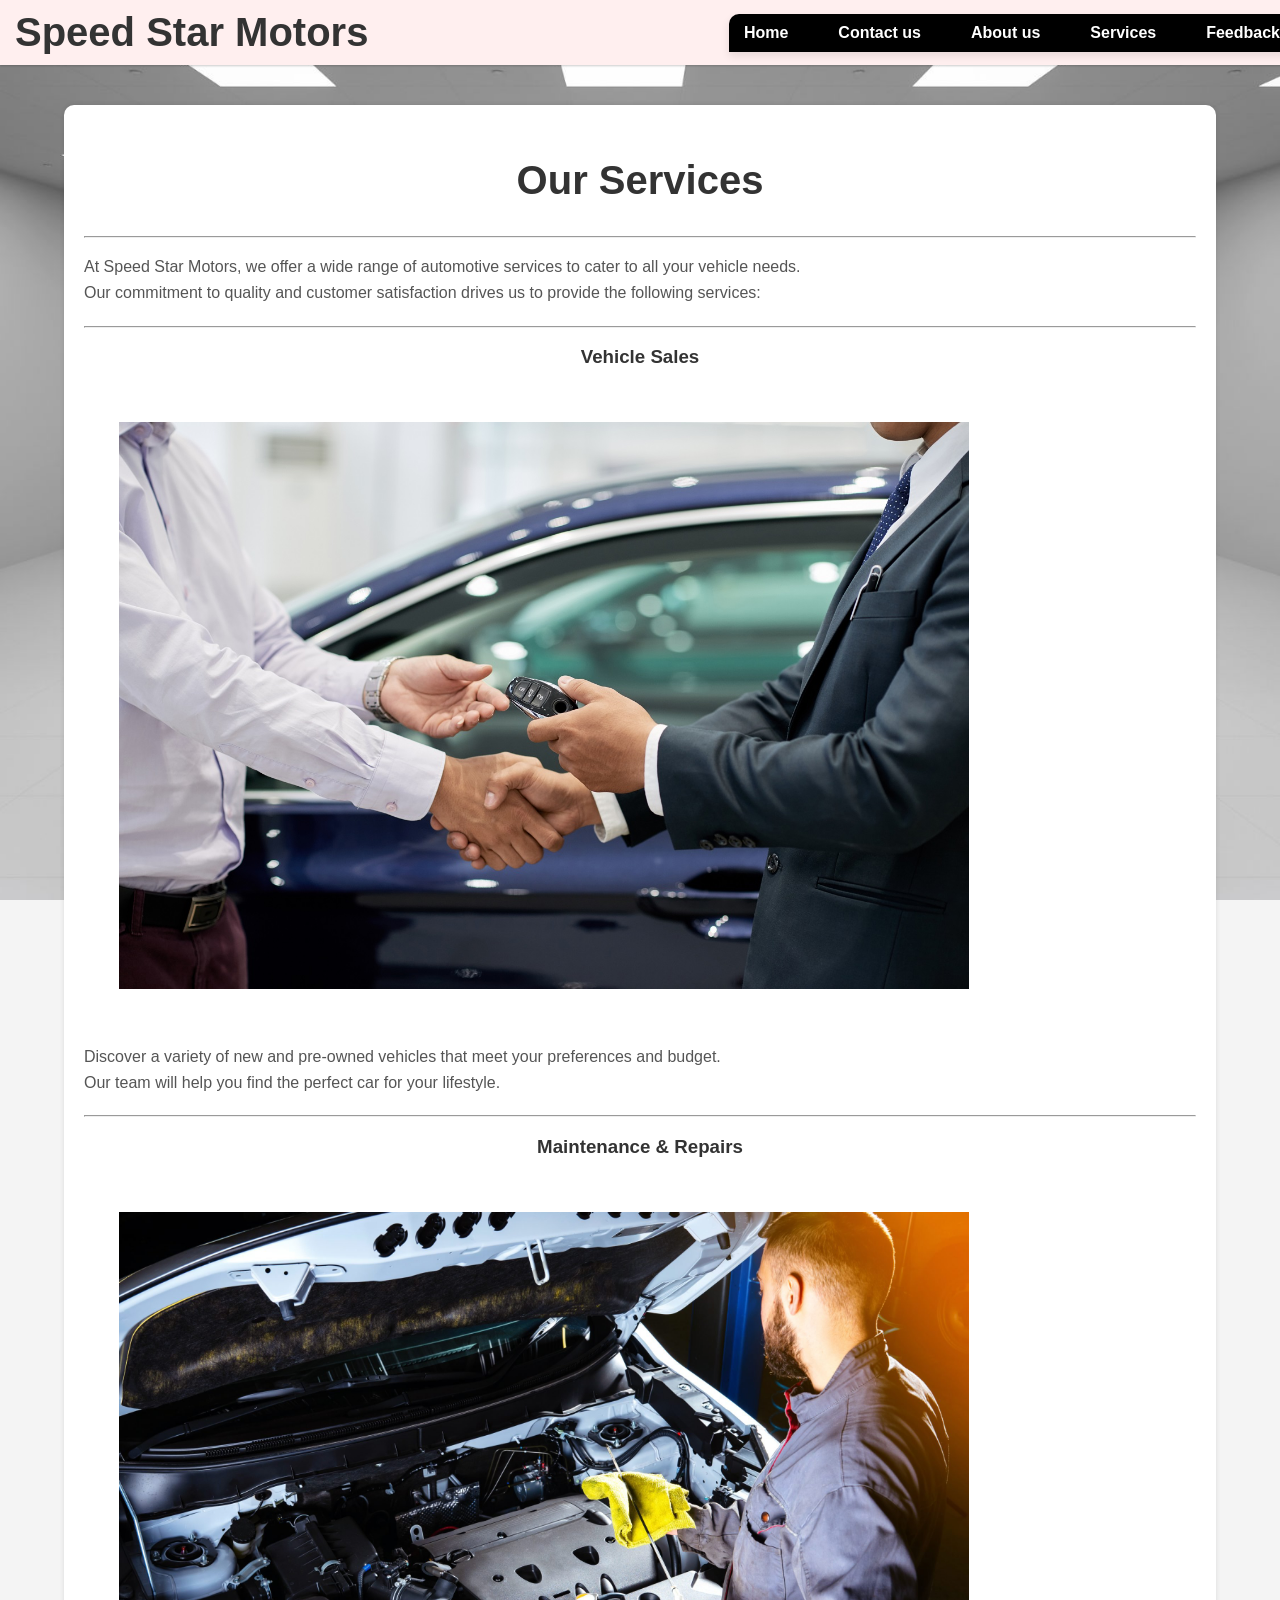
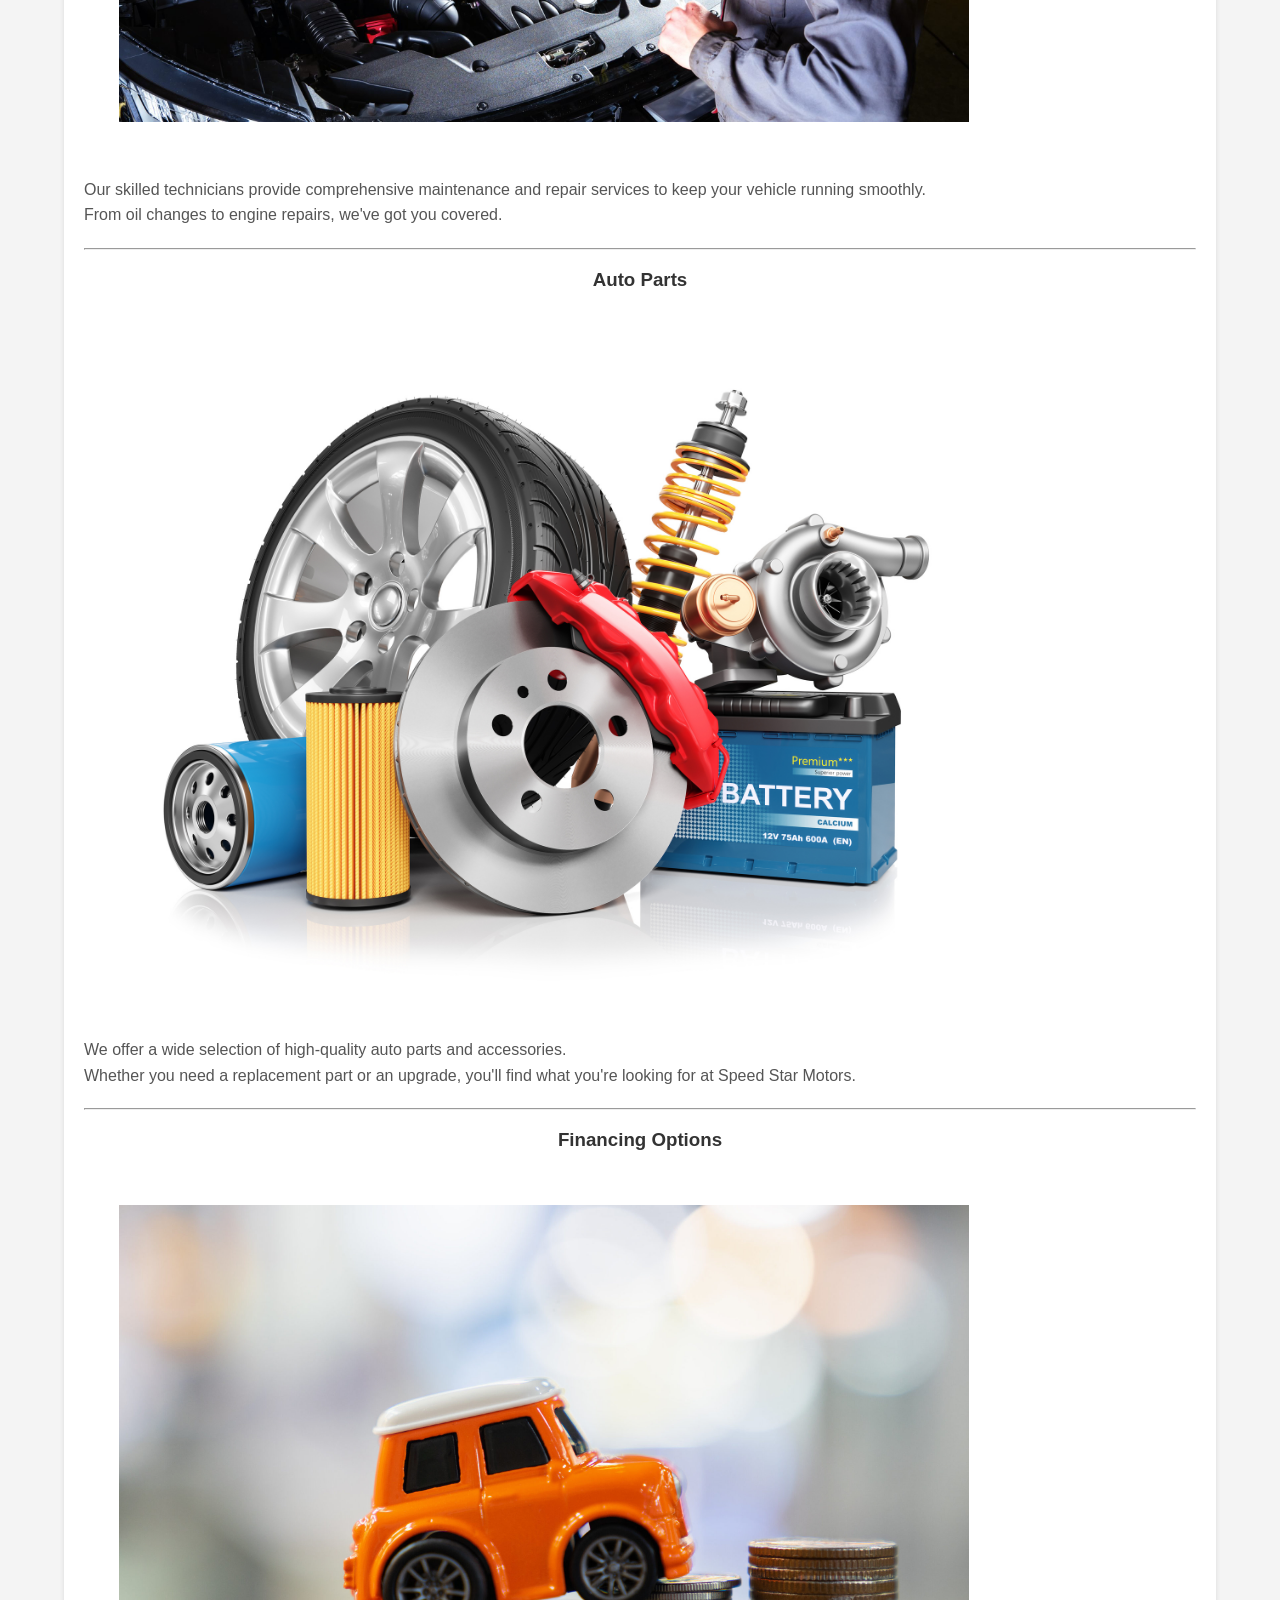
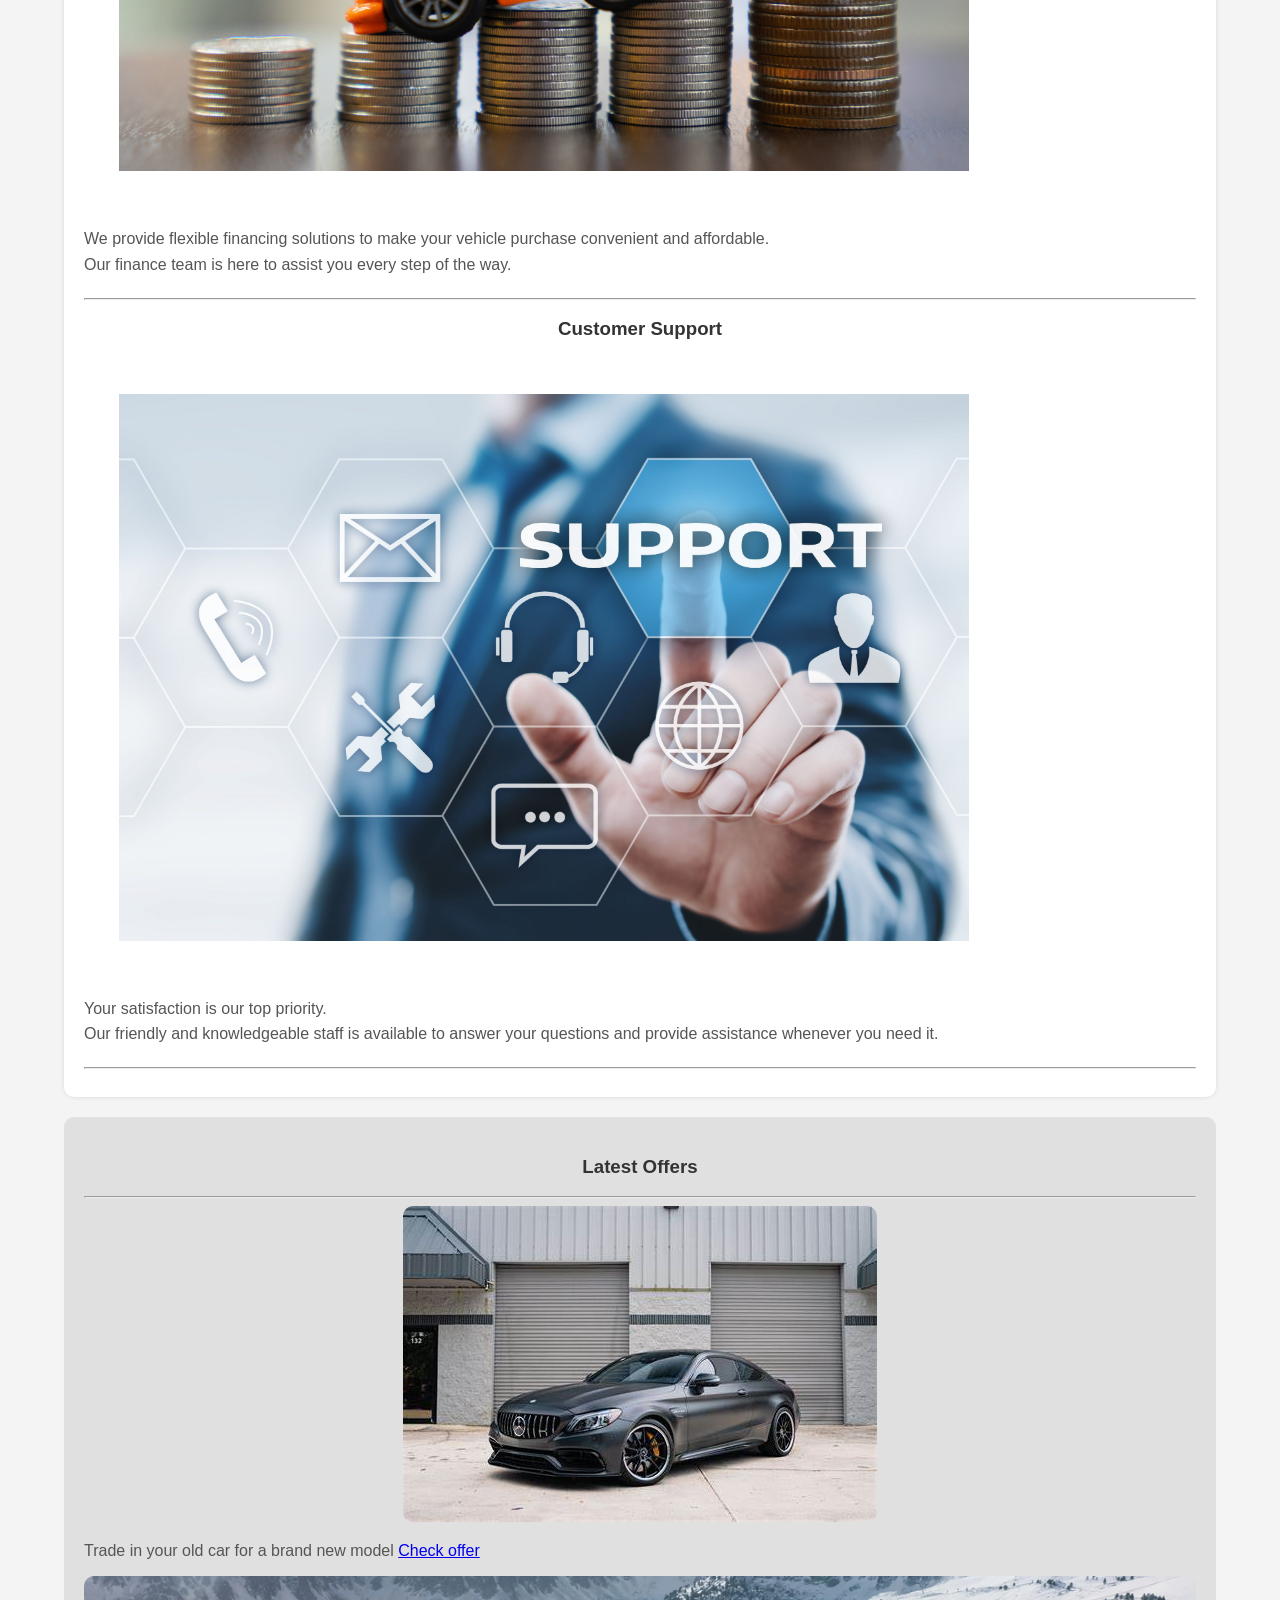
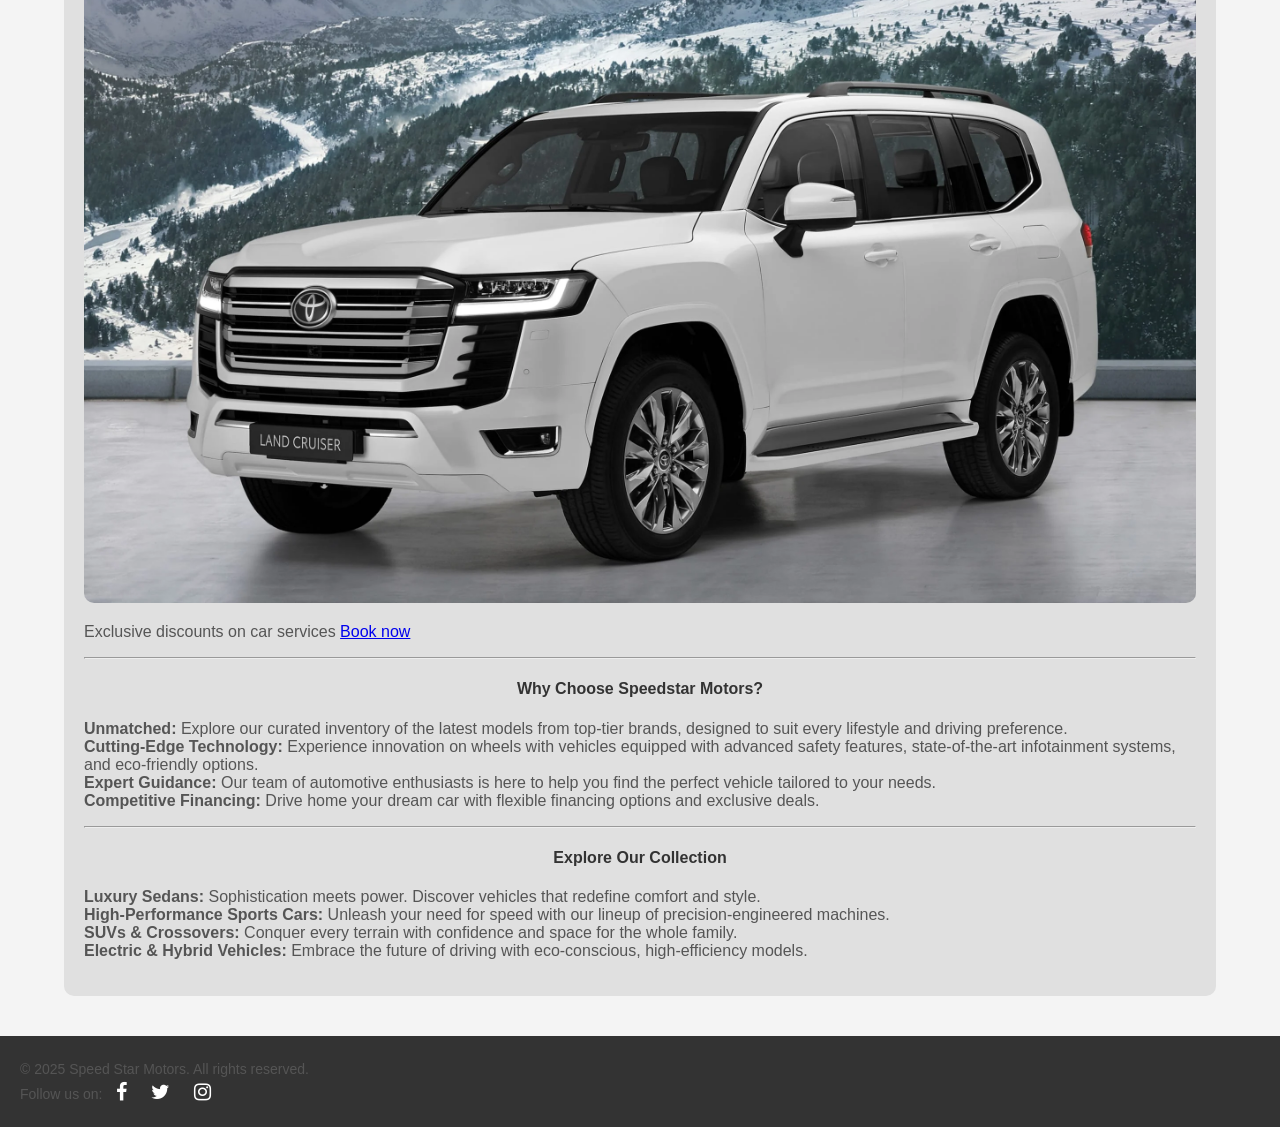
<file: services.html>
<!DOCTYPE html>
<html lang="en">

<head>
   <meta charset="UTF-8">
   <meta name="viewport" content="width=device-width, initial-scale=1.0">
   <title>Speed Star Motors | Services</title>
   <link rel="stylesheet" href="style.css">
   <link rel="stylesheet" href="https://cdnjs.cloudflare.com/ajax/libs/font-awesome/4.7.0/css/font-awesome.min.css">
</head>

<body>
   <header>
      <div class="logo">
         <h1>Speed Star Motors</h1>
      </div>
      <nav>
         <ul>
            <li><a href="index.html">Home</a></li>
            <li><a href="contact.html">Contact us</a></li>
            <li><a href="aboutus.html">About us</a></li>
            <li><a href="services.html">Services</a></li>
            <li><a href="Feedback.html">Feedback</a></li>
         </ul>
      </nav>
   </header>
   <div class="services-container">
      <div class="main-content">
         <h2>Our Services</h2>
         <hr>
         <p>At Speed Star Motors, we offer a wide range of automotive services to cater to all your vehicle needs.<br>
            Our commitment to quality and customer satisfaction drives us to provide the following services:</p>
         <hr>
         <h3><strong>Vehicle Sales</strong></h3>
         <img src="images/vehicle sales.jpg" alt="Vehicle Sales">
         <p>Discover a variety of new and pre-owned vehicles that meet your preferences and budget. <br>Our team will
            help you find the perfect car for your lifestyle.</p>
         <hr>
         <h3><strong>Maintenance & Repairs</strong></h3>
         <img src="images/car maintenance.jpg" alt="Car Maintenance">
         <p>Our skilled technicians provide comprehensive maintenance and repair services to keep your vehicle running
            smoothly.<br>From oil changes to engine repairs, we've got you covered.</p>
         <hr>
         <h3><strong>Auto Parts</strong></h3>
         <img src="images/auto parts.jpeg" alt="Auto Parts">
         <p>We offer a wide selection of high-quality auto parts and accessories.<br> Whether you need a replacement
            part or an upgrade, you'll find what you're looking for at Speed Star Motors.</p>
         <hr>
         <h3><strong>Financing Options</strong></h3>
         <img src="images/financing option.jpeg" alt="Financing Options">
         <p>We provide flexible financing solutions to make your vehicle purchase convenient and affordable. <br>Our
            finance team is here to assist you every step of the way.</p>
         <hr>
         <h3><strong>Customer Support</strong></h3>
         <img src="images/customer support.jpg" alt="Customer Support">
         <p>Your satisfaction is our top priority.<br>Our friendly and knowledgeable staff is available to answer your
            questions and provide assistance whenever you need it.</p>
         <hr>
      </div>
      <aside class="sidebar right-sidebar">
         <h3>Latest Offers</h3>
         <hr>
         <img src="images/c63s.jpeg" alt="C63 AMG Offer">
         <p>Trade in your old car for a brand new model <a href="#">Check offer</a></p>
         <img src="images/New-Toyota-Land-Cruiser.webp" alt="Toyota Land Cruiser Offer">
         <p>Exclusive discounts on car services <a href="#">Book now</a></p>
         <hr>
         <h4>Why Choose Speedstar Motors?</h4>
         <p><strong>Unmatched:</strong> Explore our curated inventory of the latest models from top-tier brands,
            designed to suit every lifestyle and driving preference.<br>
            <strong>Cutting-Edge Technology:</strong> Experience innovation on wheels with vehicles equipped with
            advanced safety features, state-of-the-art infotainment systems, and eco-friendly options.<br>
            <strong>Expert Guidance:</strong> Our team of automotive enthusiasts is here to help you find the perfect
            vehicle tailored to your needs.<br>
            <strong>Competitive Financing:</strong> Drive home your dream car with flexible financing options and
            exclusive deals.
         </p>
         <hr>
         <h4>Explore Our Collection</h4>
         <p><strong>Luxury Sedans:</strong> Sophistication meets power. Discover vehicles that redefine comfort and
            style.<br>
            <strong>High-Performance Sports Cars:</strong> Unleash your need for speed with our lineup of
            precision-engineered machines.<br>
            <strong>SUVs & Crossovers:</strong> Conquer every terrain with confidence and space for the whole
            family.<br>
            <strong>Electric & Hybrid Vehicles:</strong> Embrace the future of driving with eco-conscious,
            high-efficiency models.
         </p>
      </aside>
   </div>
   <footer>
      <p>&copy; 2025 Speed Star Motors. All rights reserved.</p>
      <p>Follow us on:
         <a href="https://facebook.com/speedstarmotors" target="_blank" class="social-icon fa fa-facebook"></a>
         <a href="https://twitter.com/speedstarmotors" target="_blank" class="social-icon fa fa-twitter"></a>
         <a href="https://instagram.com/speedstarmotors" target="_blank" class="social-icon fa fa-instagram"></a>
      </p>
   </footer>
</body>

</html>
</file>
<file: style.css>
/* Global Styles */
body {
    font-family: Arial, sans-serif;
    margin: 0;
    padding: 0;
    background-color: #f4f4f4;
    color: #333;
    background-image: url(images/speedstarmotors\ background\ image.jpeg);
    background-size: cover;
    background-position: center;
    background-attachment: fixed;
    overflow-x: hidden;
}

/* Header */
header {
    display: flex;
    justify-content: space-between;
    align-items: center;
    background-color: #ffefef;
    color: rgb(0, 0, 0);
    padding: 10px 15px;
    box-shadow: 0 1px 2px rgba(0, 0, 0, 0.2);
    width: 100%;
    position: sticky;
    top: 0;
    z-index: 1000;
}

.logo h1 {
    margin: 0;
    font-size: clamp(1.5rem, 5vw, 2.5rem);
}

/* Navigation */
nav {
    background-color: #000000;
    display: flex;
    justify-content: space-between;
    padding: 10px 0;
    box-shadow: 0 4px 8px rgba(0, 0, 0, 0.1);
    border-radius: 10px 0px;
}

nav ul {
    list-style-type: none;
    margin: 0;
    padding: 0;
    display: flex;
    gap: 20px;
}

nav ul li {
    position: relative;
}

nav ul li a {
    text-decoration: none;
    color: white;
    font-size: 16px;
    font-weight: bold;
    padding: 8px 15px;
    border-radius: 4px;
    transition: background-color 0.3s ease, transform 0.3s ease;
}

nav ul li a:hover {
    background-color: #575757;
    color: #fff;
    transform: scale(1.1);
}

section {
    padding: 50px 20px;
    text-align: center;
}


footer {
    background-color: #333;
    color: rgb(255, 255, 255);
    text-align: center;
    padding: 20px;
}

footer p {
    margin: 5px 0;
    font-size: 14px; 
}

footer .social-icon {
    margin: 0 10px;
    font-size: 20px;
    color: white;
    text-decoration: none;
    transition: color 0.3s, transform 0.3s;
}

footer .social-icon:hover {
    color: skyblue;
    transform: scale(1.2);
}

/* Responsive Containers */
.about-container,
.container,
.index-container,
.contact-container,
.services-container,
.feedback-container{
    display: flex;
    flex-wrap: wrap;
    gap: 20px;
    margin: 20px auto;
    padding: 20px;
    width: 90%;
}  
.services-container .main-content h3{
    text-align: center;
}

.sidebar {
    flex: 1 1 300px;
    background: #e0e0e0;
    padding: 20px;
    border-radius: 10px;
    text-align: center;
    width: 25%;
}

.sidebar img {
    max-width: 100%;
    border-radius: 10px;
}

.main-content {
    flex: 3 1 700px;
    background: white;
    padding: 20px;
    border-radius: 10px;
    box-shadow: 0 0 5px rgba(0, 0, 0, 0.1);
    width: 75%;
   
}

.main-content h2 {
    font-size: clamp(1.5rem, 4vw, 2.5rem);
    text-align: center;
}

.main-content p {
    line-height: 1.6;
    font-size: 1rem;
    margin-bottom: 20px;
}
.main-content img{
    width: 850px;
    margin: 35px;

}

.price-detail {
    flex: 3 1 700px;
    background: white;
    padding: 20px;
    border-radius: 10px;
    box-shadow: 0 0 5px rgba(0, 0, 0, 0.1);
    width: auto;
}

.price-detail h1 {
    font-size: clamp(1.5rem, 4vw, 2.5rem);
    text-align: center;
}

.price-detail p {
    line-height: 1.6;
    font-size: 1rem;
    margin-bottom: 20px;
}

/*key features*/
.main-contentkf {
    flex: 3 1 700px;
    background: white;
    padding: 20px;
    border-radius: 10px;
    box-shadow: 0 0 5px rgba(0, 0, 0, 0.1);
    width: auto;

}

.main-contentkf h2 {
    font-size: clamp(1.5rem, 4vw, 2.5rem);
    text-align: center;
}

.main-contentkf p {
    line-height: 1.6;
    font-size: 1rem;
    margin-bottom: 20px;
}

.image img {
    width: 100%;
    height: auto;
    display: block;
    border-radius: 10px;
    box-shadow: 0 4px 8px rgba(0, 0, 0, 0.2);
}

.service-main-content img {
    width: 100%;
    height: auto;
    display: block;
    border-radius: 10px;
    box-shadow: 0 4px 8px rgba(0, 0, 0, 0.2);
}

.vehicle-card img {
    width: 100%;
    height: auto;
    display: block;
    border-radius: 10px;
    box-shadow: 0 4px 8px rgba(0, 0, 0, 0.2);
}

.cta-button {
    display: flex;
    align-items: center;
    justify-content: center;
    gap: 10px;
    font-family: inherit;
    font-size: 13px;
    font-weight: 500;
    text-transform: uppercase;
    letter-spacing: 0.4px;
    color: #7e97b8;
    background-color: #e0e8ef;
    border-style: solid;
    border-width: 2px 2px 2px 2px;
    border-color: rgba(255, 255, 255, 0.333);
    border-radius: 40px 40px 40px 40px;
    padding: 16px 24px 16px 28px;
    transform: translate(0px, 0px) rotate(0deg);
    transition: 0.2s;
    box-shadow: -4px -2px 16px 0px #ffffff, 4px 2px 16px 0px rgb(95 157 231 / 48%);
}

.cta-button:hover {
    color: #516d91;
    background-color: #E5EDF5;
    box-shadow: -2px -1px 8px 0px #ffffff, 2px 1px 8px 0px rgb(95 157 231 / 48%);
}



.cta-button:active {
    background-color: #003d80;

    box-shadow: none;

    transform: translateY(2px);

}

.main-content2 {
    flex: 3 1 700px;
    background: white;
    padding: 20px;
    border-radius: 10px;
    box-shadow: 0 0 5px rgba(0, 0, 0, 0.1);
    width: 75%;
    
}

.main-content2 h2 {
    font-size: clamp(1.5rem, 4vw, 2.5rem);
    text-align: center;
}

.main-content2 p {
    line-height: 1.6;
    font-size: 1rem;
    margin-bottom: 20px;
}




h1 {
    text-align: center;
    color: #333;
}

p {
    text-align: left;
    color: #555;
}

form {
    background: white;
    Padding: 20px;
    Border-radius: 8px;
    Width: 400px;
    Box-shadow: 0 0 10px rgba(0, 0, 0, 0.1)
}



label {
    font-size: 14px;
    margin: 10px 0 5px;
    color: #333;
    Font-weight: bold;
}

input,
textarea {
    width: 100%;
    padding: 10px;
    margin-bottom: 15px;
    border: 1px solid #ccc;
    border-radius: 4px;
    font-size: 14px;
    background: #f9f9f9;
    transition: border-color 0.3s ease;
}

input:focus,
textarea:focus {
    border-color: #007bff;
    outline: none;
    background: #ffffff;
}

button {
    padding: 10px;
    font-size: 16px;
    background-color: #000000;
    border: none;
    border-radius: 4px;
    color: #ffffff;
    cursor: pointer;
    transition: background-color 0.3s ease;
}

button:hover {
    background-color: #000000;
}

textarea {
    width: 75%;
    align-items: center;
    padding: 15px;
    margin-bottom: 15px;
    border: 2px solid #ccc;
    border-radius: 6px;
    font-size: 16px;
    line-height: 1.5;
    background: #fdfdfd;
    box-shadow: inset 0 2px 4px rgba(0, 0, 0, 0.1);
    transition: border-color 0.3s ease, background-color 0.3s ease;
}

textarea:focus {
    border-color: #000000;
    outline: none;
    background: #ffffff;
    /* Bright background for better contrast */
    box-shadow: inset 0 3px 6px rgba(0, 0, 0, 0.15);
    /* Enhanced depth when focused */
}

/* Price Section Styles */
.price {
    text-align: center;
    background-color: #f8f9fa;
    /* Light gray background for emphasis */
    padding: 15px;
    /* Adds spacing around the content */
    border-radius: 8px;
    /* Smooth, rounded corners */
    box-shadow: 0 4px 6px rgba(0, 0, 0, 0.1);
    /* Subtle shadow for depth */
}

.price h2 {
    font-size: 20px;
    /* Size for the heading */
    color: #343a40;
    /* Dark gray for a modern, professional look */
    margin: 0 0 10px;
    /* Space below the heading */
}

.price p {
    font-size: 24px;
    /* Larger size for price visibility */
    color: #007bff;
    /* Blue color to highlight the price */
    font-weight: bold;
    /* Bold text to make it stand out */
    margin: 0;
    /* Remove extra spacing */
}

.sectionP {
    flex: 3 1 700px;
    background: white;
    padding: 20px;
    border-radius: 10px;
    box-shadow: 0 0 5px rgba(0, 0, 0, 0.1);
    width: auto;
}
table{border-collapse: collapse;
    width: 100%;
    }
 td,th{

  border:1px solid rgb(162, 162, 162);
  text-align: left;
  padding: 8px;

 }

tr td img { 
       width: 370px;
       height: 200px;

}


tr:nth-child(even){
background-color: #dddddd;
}

@media (max-width: 600px) {
    .feedback-container {
        width: 95%;
        padding: 15px;
    }
}



@media screen and (max-width: 768px) {
    header {
        flex-direction: column;
        text-align: center;
    }

    nav ul {
        flex-direction: column;
        gap: 10px;
    }

    .about-container,
    .index-container,
    .contact-container,
    .services-container {
        flex-direction: column;
        align-items: center;
    }

    .main-content,
    .sidebar {
        width: 100%;
        padding: 15px;
    }
}

@media screen and (max-width: 480px) {
    .logo h1 {
        font-size: 1.8rem;
    }

    nav ul {
        flex-direction: column;
        gap: 5px;
    }

    .main-content h2 {
        font-size: 1.5rem;
    }

    .main-content p {
        font-size: 0.9rem;
    }
}
</file>
